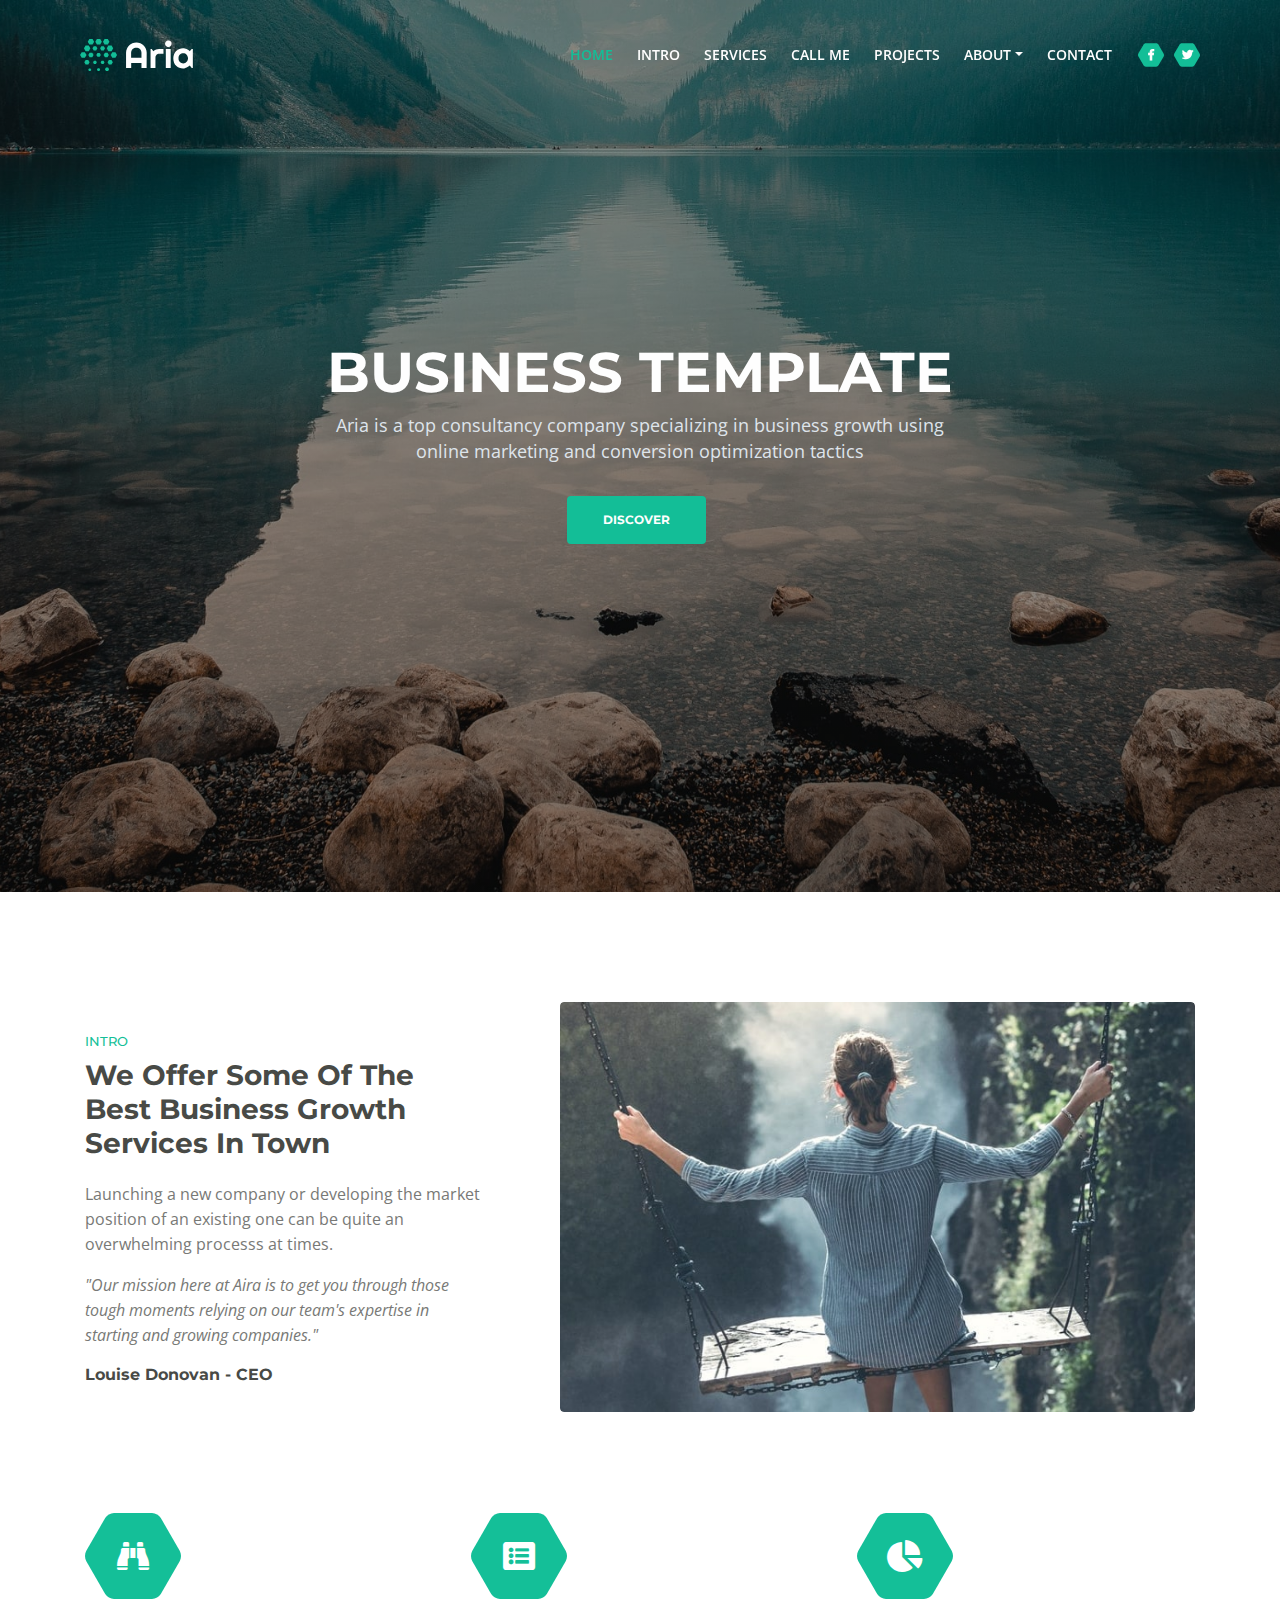
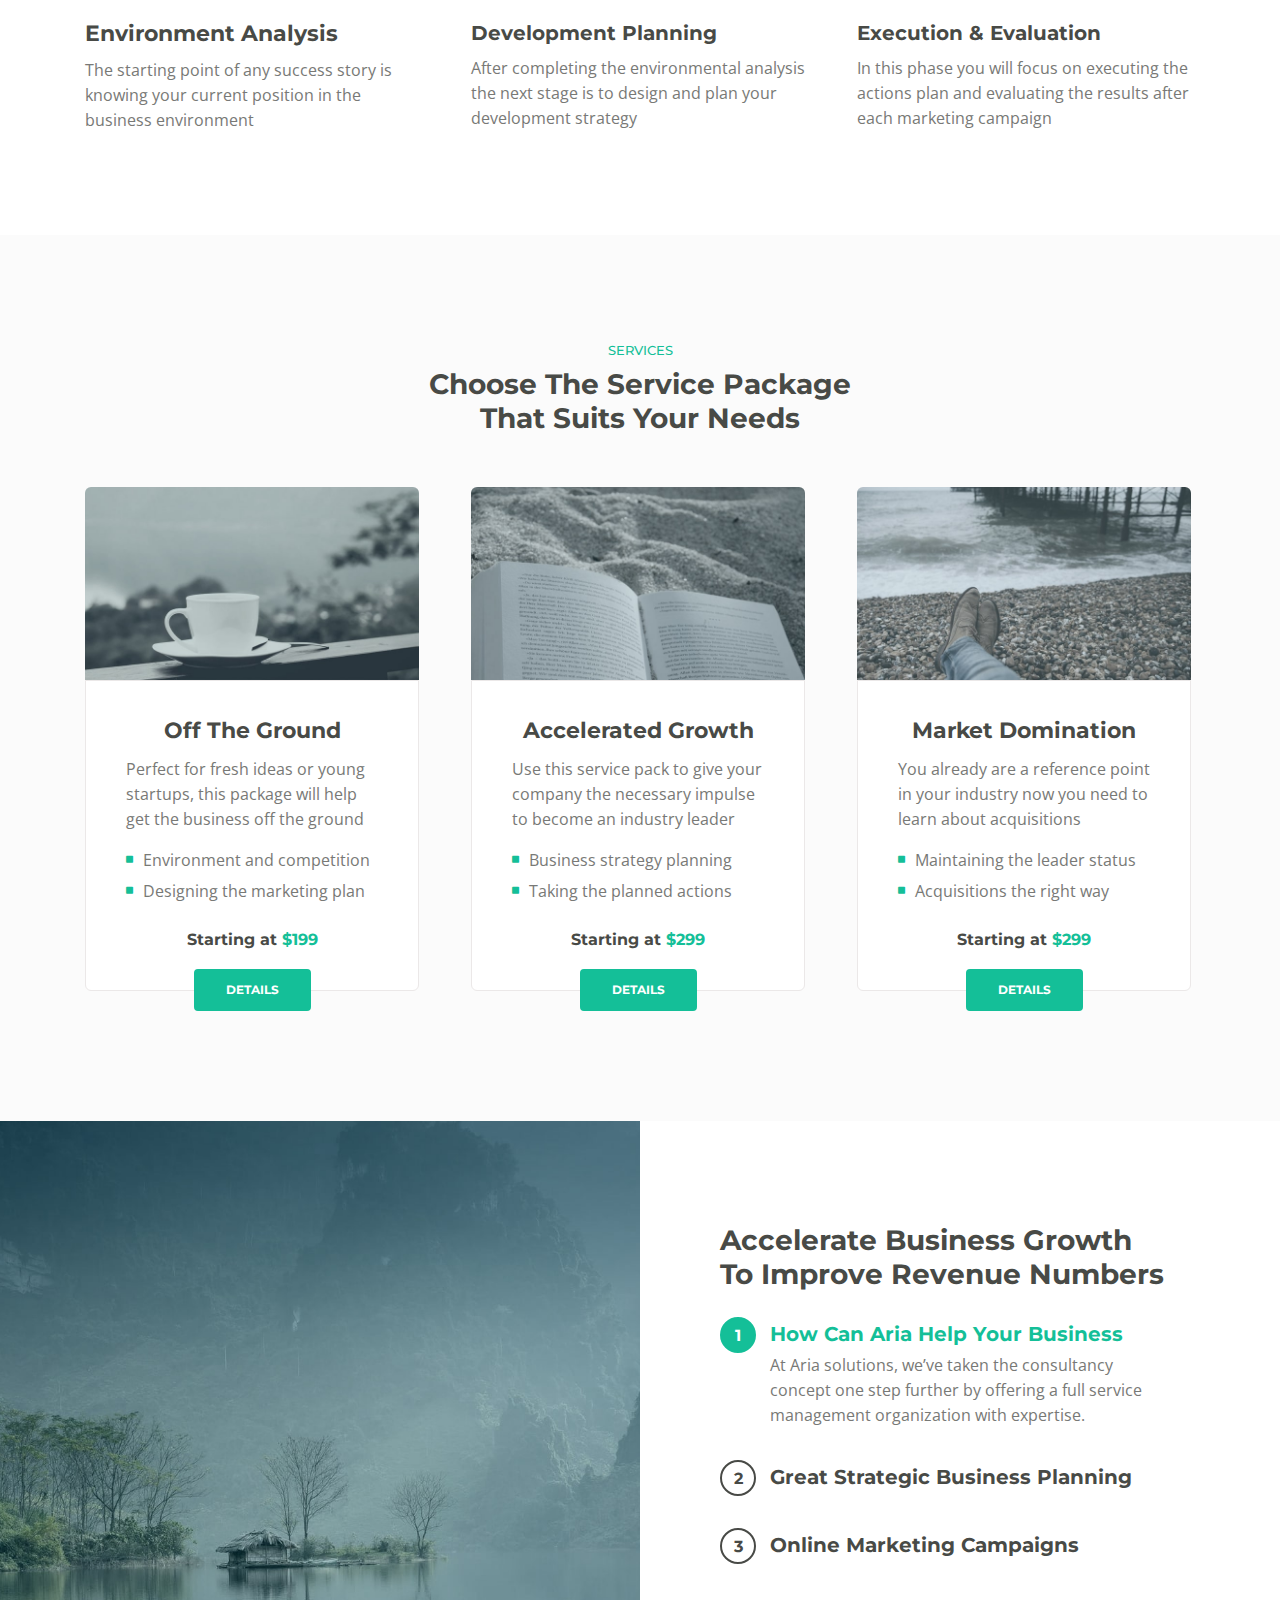
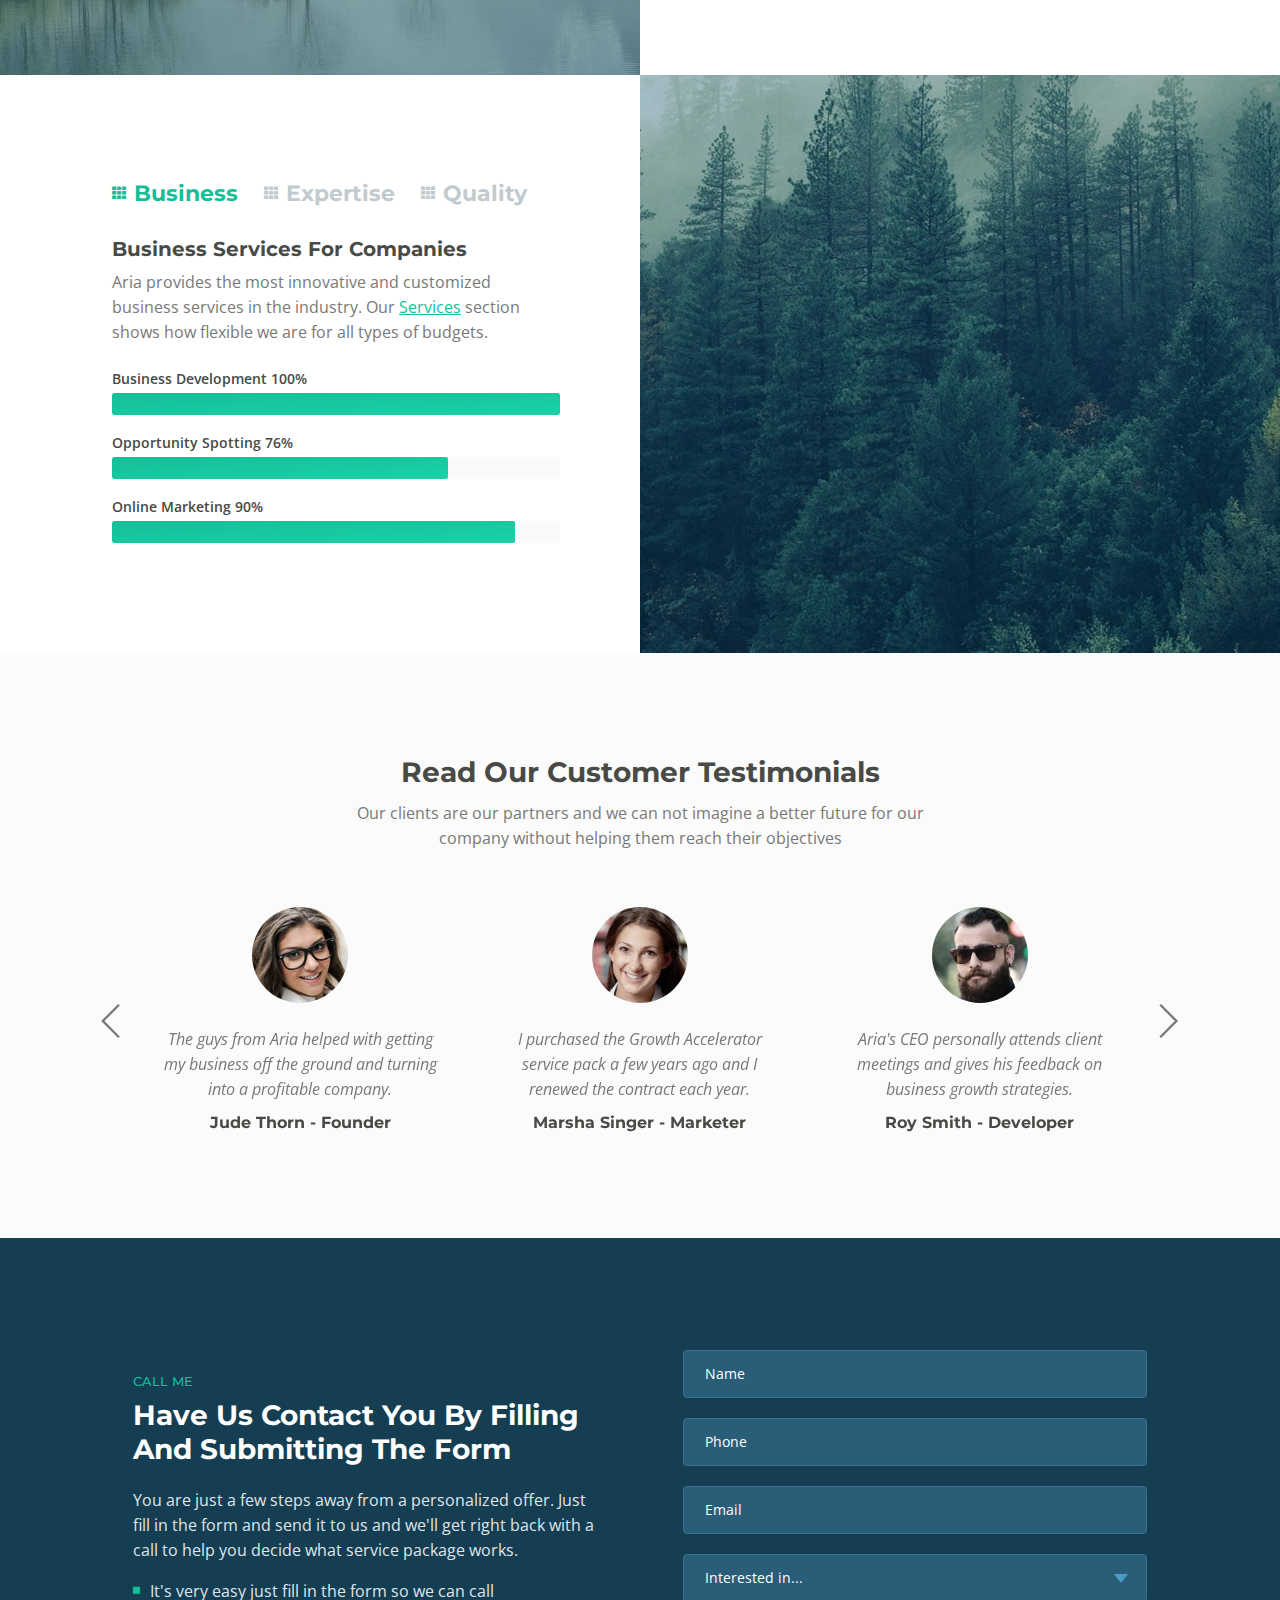
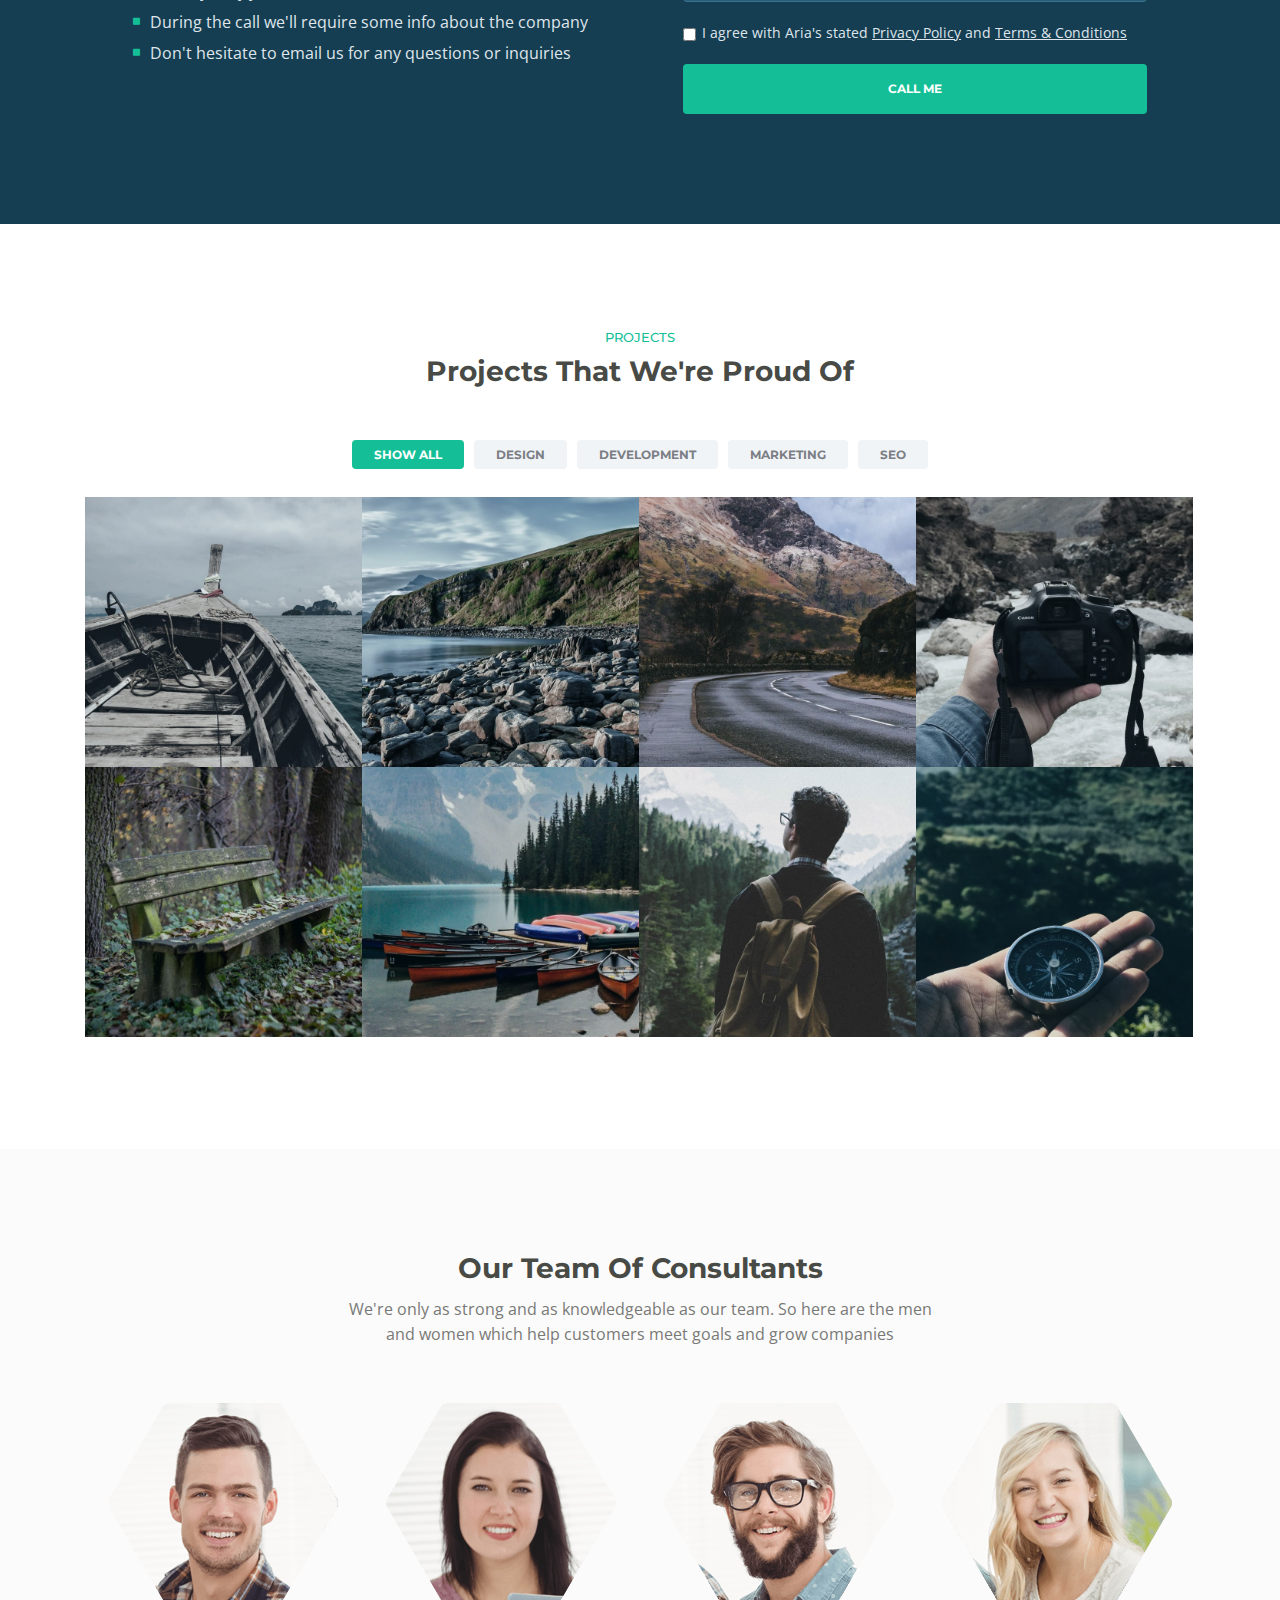
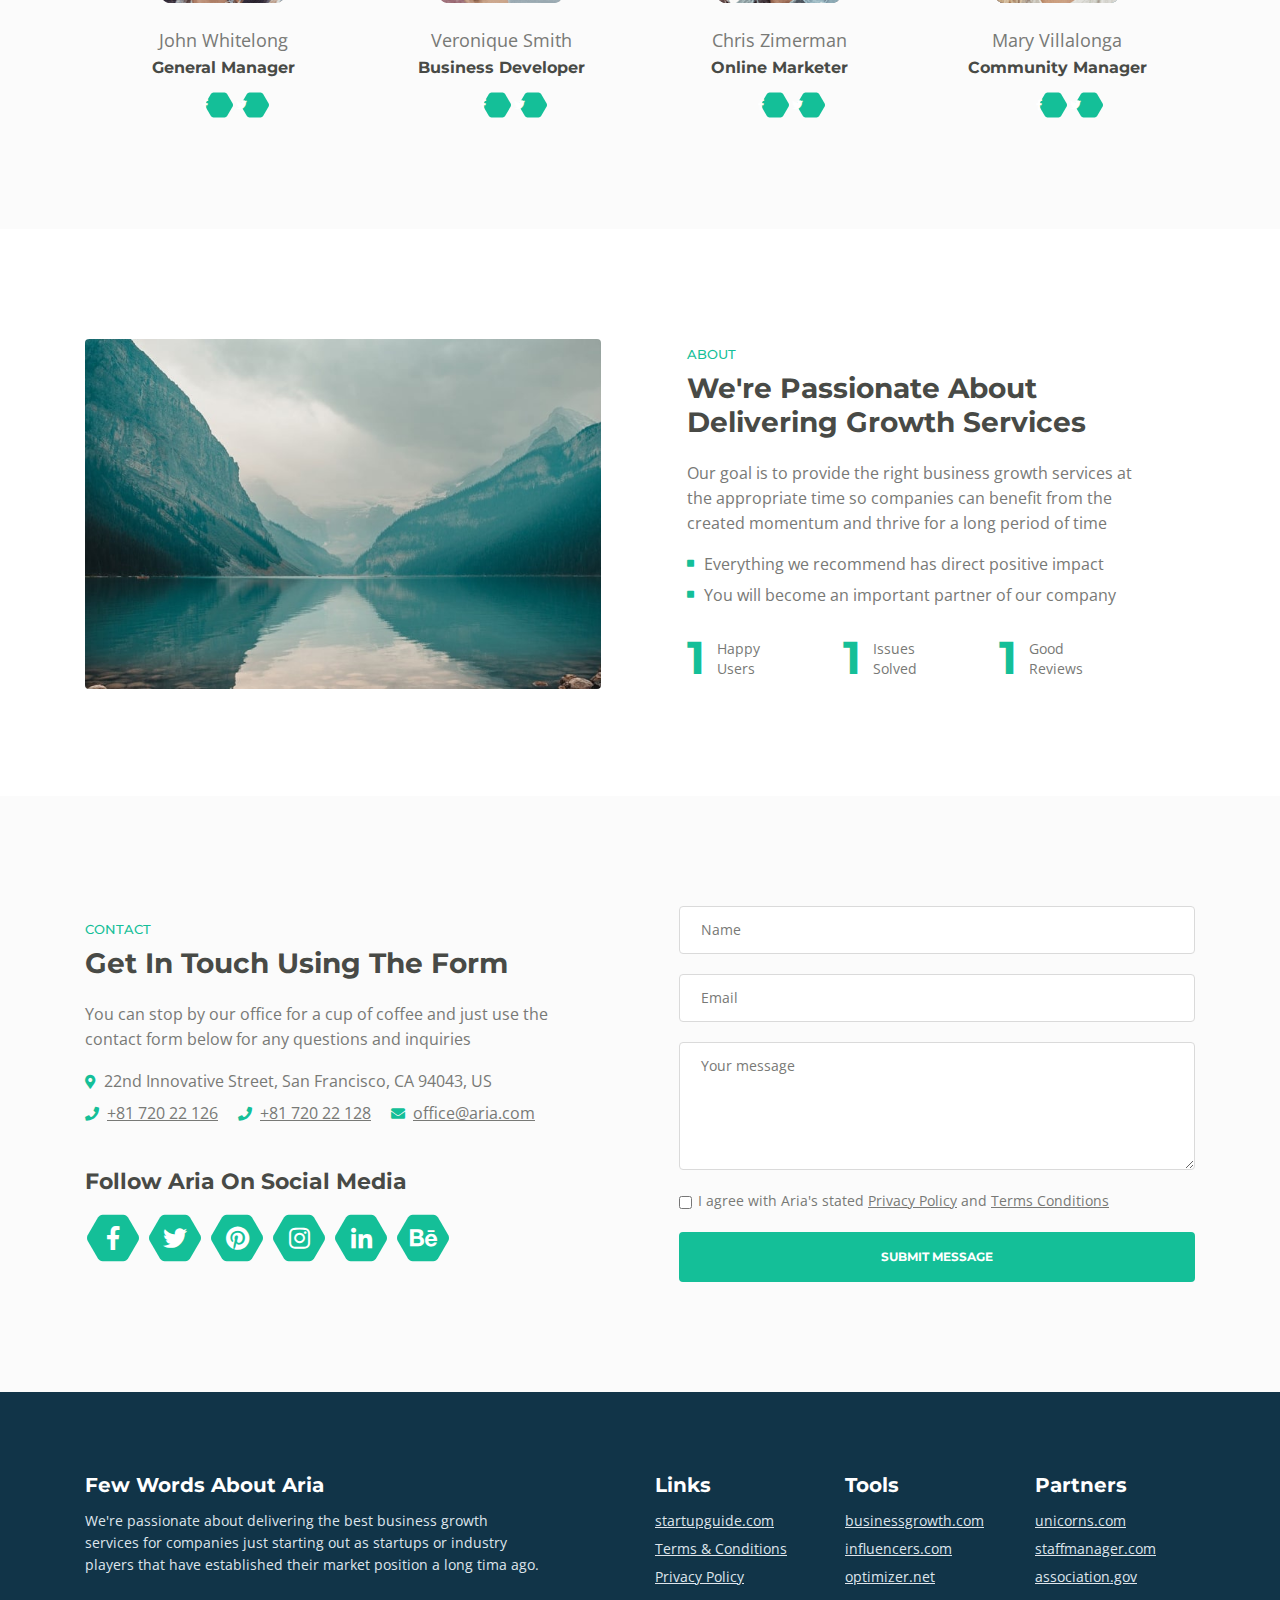
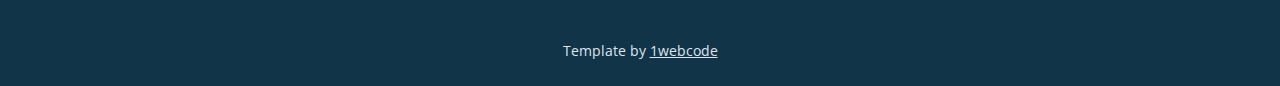
<file: theme/singlepage/aria/index.html>
<!DOCTYPE html>
<html lang="en">
<head>
    <meta charset="utf-8">
    <meta name="viewport" content="width=device-width, initial-scale=1, shrink-to-fit=no">
    
    <!-- SEO Meta Tags -->
    <meta name="description" content="Aria is a business focused free HTML landing page template built with Bootstrap to help you create lead generation websites for companies and their services.">
    <meta name="author" content="Inovatik">

    <!-- OG Meta Tags to improve the way the post looks when you share the page on LinkedIn, Facebook, Google+ -->
	<meta property="og:site_name" content="" /> <!-- website name -->
	<meta property="og:site" content="" /> <!-- website link -->
	<meta property="og:title" content=""/> <!-- title shown in the actual shared post -->
	<meta property="og:description" content="" /> <!-- description shown in the actual shared post -->
	<meta property="og:image" content="" /> <!-- image link, make sure it's jpg -->
	<meta property="og:url" content="" /> <!-- where do you want your post to link to -->
	<meta property="og:type" content="article" />

    <!-- Website Title -->
    <title>Aria - Business HTML Landing Page Template</title>
    
    <!-- Styles -->
    <link href="https://fonts.googleapis.com/css?family=Montserrat:500,700&display=swap&subset=latin-ext" rel="stylesheet">
    <link href="https://fonts.googleapis.com/css?family=Open+Sans:400,400i,600&display=swap&subset=latin-ext" rel="stylesheet">
    <link href="css/bootstrap.css" rel="stylesheet">
    <link href="css/fontawesome-all.css" rel="stylesheet">
    <link href="css/swiper.css" rel="stylesheet">
	<link href="css/magnific-popup.css" rel="stylesheet">
	<link href="css/styles.css" rel="stylesheet">
	
	<!-- Favicon  -->
    <link rel="icon" href="images/favicon.png">
</head>
<body data-spy="scroll" data-target=".fixed-top">
    
    <!-- Preloader -->
	<div class="spinner-wrapper">
        <div class="spinner">
            <div class="bounce1"></div>
            <div class="bounce2"></div>
            <div class="bounce3"></div>
        </div>
    </div>
    <!-- end of preloader -->
    

    <!-- Navbar -->
    <nav class="navbar navbar-expand-md navbar-dark navbar-custom fixed-top">
        <!-- Text Logo - Use this if you don't have a graphic logo -->
        <!-- <a class="navbar-brand logo-text page-scroll" href="index.html">Aria</a> -->

        <!-- Image Logo -->
        <a class="navbar-brand logo-image" href="index.html"><img src="images/logo.svg" alt="alternative"></a>
        
        <!-- Mobile Menu Toggle Button -->
        <button class="navbar-toggler" type="button" data-toggle="collapse" data-target="#navbarsExampleDefault" aria-controls="navbarsExampleDefault" aria-expanded="false" aria-label="Toggle navigation">
            <span class="navbar-toggler-awesome fas fa-bars"></span>
            <span class="navbar-toggler-awesome fas fa-times"></span>
        </button>
        <!-- end of mobile menu toggle button -->

        <div class="collapse navbar-collapse" id="navbarsExampleDefault">
            <ul class="navbar-nav ml-auto">
                <li class="nav-item">
                    <a class="nav-link page-scroll" href="#header">HOME <span class="sr-only">(current)</span></a>
                </li>
                <li class="nav-item">
                    <a class="nav-link page-scroll" href="#intro">INTRO</a>
                </li>
                <li class="nav-item">
                    <a class="nav-link page-scroll" href="#services">SERVICES</a>
                </li>
                <li class="nav-item">
                    <a class="nav-link page-scroll" href="#callMe">CALL ME</a>
                </li>
                <li class="nav-item">
                    <a class="nav-link page-scroll" href="#projects">PROJECTS</a>
                </li>

                <!-- Dropdown Menu -->          
                <li class="nav-item dropdown">
                    <a class="nav-link dropdown-toggle page-scroll" href="#about" id="navbarDropdown" role="button" aria-haspopup="true" aria-expanded="false">ABOUT</a>
                    <div class="dropdown-menu" aria-labelledby="navbarDropdown">
                        <a class="dropdown-item" href="terms-conditions.html"><span class="item-text">TERMS CONDITIONS</span></a>
                        <div class="dropdown-items-divide-hr"></div>
                        <a class="dropdown-item" href="privacy-policy.html"><span class="item-text">PRIVACY POLICY</span></a>
                    </div>
                </li>
                <!-- end of dropdown menu -->

                <li class="nav-item">
                    <a class="nav-link page-scroll" href="#contact">CONTACT</a>
                </li>
            </ul>
            <span class="nav-item social-icons">
                <span class="fa-stack">
                    <a href="#your-link">
                        <span class="hexagon"></span>
                        <i class="fab fa-facebook-f fa-stack-1x"></i>
                    </a>
                </span>
                <span class="fa-stack">
                    <a href="#your-link">
                        <span class="hexagon"></span>
                        <i class="fab fa-twitter fa-stack-1x"></i>
                    </a>
                </span>
            </span>
        </div>
    </nav> <!-- end of navbar -->
    <!-- end of navbar -->


    <!-- Header -->
    <header id="header" class="header">
        <div class="header-content">
            <div class="container">
                <div class="row">
                    <div class="col-lg-12">
                        <div class="text-container">
                            <h1>BUSINESS <span id="js-rotating">TEMPLATE, SERVICES, SOLUTIONS</span></h1>
                            <p class="p-heading p-large">Aria is a top consultancy company specializing in business growth using online marketing and conversion optimization tactics</p>
                            <a class="btn-solid-lg page-scroll" href="#intro">DISCOVER</a>
                        </div>
                    </div> <!-- end of col -->
                </div> <!-- end of row -->
            </div> <!-- end of container -->
        </div> <!-- end of header-content -->
    </header> <!-- end of header -->
    <!-- end of header -->


    <!-- Intro -->
    <div id="intro" class="basic-1">
        <div class="container">
            <div class="row">
                <div class="col-lg-5">
                    <div class="text-container">
                        <div class="section-title">INTRO</div>
                        <h2>We Offer Some Of The Best Business Growth Services In Town</h2>
                        <p>Launching a new company or developing the market position of an existing one can be quite an overwhelming processs at times.</p>
                        <p class="testimonial-text">"Our mission here at Aira is to get you through those tough moments relying on our team's expertise in starting and growing companies."</p>
                        <div class="testimonial-author">Louise Donovan - CEO</div>
                    </div> <!-- end of text-container -->
                </div> <!-- end of col -->
                <div class="col-lg-7">
                    <div class="image-container">
                        <img class="img-fluid" src="images/intro-office.jpg" alt="alternative">
                    </div> <!-- end of image-container -->
                </div> <!-- end of col -->
            </div> <!-- end of row -->
        </div> <!-- end of container -->
    </div> <!-- end of basic-1 -->
    <!-- end of intro -->


    <!-- Description -->
    <div class="cards-1">
        <div class="container">
            <div class="row">
                <div class="col-lg-12">
                    
                    <!-- Card -->
                    <div class="card">
                        <span class="fa-stack">
                            <span class="hexagon"></span>
                            <i class="fas fa-binoculars fa-stack-1x"></i>
                        </span>
                        <div class="card-body">
                            <h3 class="card-title">Environment Analysis</h3>
                            <p>The starting point of any success story is knowing your current position in the business environment</p>
                        </div>
                    </div>
                    <!-- end of card -->

                    <!-- Card -->
                    <div class="card">
                        <span class="fa-stack">
                            <span class="hexagon"></span>
                            <i class="fas fa-list-alt fa-stack-1x"></i>
                        </span>
                        <div class="card-body">
                            <h4 class="card-title">Development Planning</h4>
                            <p>After completing the environmental analysis the next stage is to design and  plan your development strategy</p>
                        </div>
                    </div>
                    <!-- end of card -->

                    <!-- Card -->
                    <div class="card">
                        <span class="fa-stack">
                            <span class="hexagon"></span>
                            <i class="fas fa-chart-pie fa-stack-1x"></i>
                        </span>
                        <div class="card-body">
                            <h4 class="card-title">Execution & Evaluation</h4>
                            <p>In this phase you will focus on executing the actions plan and evaluating the results after each marketing campaign</p>
                        </div>
                    </div>
                    <!-- end of card -->

                </div> <!-- end of col -->
            </div> <!-- end of row -->
        </div> <!-- end of container -->
    </div> <!-- end of cards-1 -->
    <!-- end of description -->


    <!-- Services -->
    <div id="services" class="cards-2">
        <div class="container">
            <div class="row">
                <div class="col-lg-12">
                    <div class="section-title">SERVICES</div>
                    <h2>Choose The Service Package<br> That Suits Your Needs</h2>
                </div> <!-- end of col -->
            </div> <!-- end of row -->
            <div class="row">
                <div class="col-lg-12">
                    
                    <!-- Card -->
                    <div class="card">
                        <div class="card-image">
                            <img class="img-fluid" src="images/services-1.jpg" alt="alternative">
                        </div>
                        <div class="card-body">
                            <h3 class="card-title">Off The Ground</h3>
                            <p>Perfect for fresh ideas or young startups, this package will help get the business off the ground</p>
                            <ul class="list-unstyled li-space-lg">
                                <li class="media">
                                    <i class="fas fa-square"></i>
                                    <div class="media-body">Environment and competition</div>
                                </li>
                                <li class="media">
                                    <i class="fas fa-square"></i>
                                    <div class="media-body">Designing the marketing plan</div>
                                </li>
                            </ul>
                            <p class="price">Starting at <span>$199</span></p>
                        </div>
                        <div class="button-container">
                            <a class="btn-solid-reg page-scroll" href="#callMe">DETAILS</a>
                        </div> <!-- end of button-container -->
                    </div>
                    <!-- end of card -->

                    <!-- Card -->
                    <div class="card">
                        <div class="card-image">
                            <img class="img-fluid" src="images/services-2.jpg" alt="alternative">
                        </div>
                        <div class="card-body">
                            <h3 class="card-title">Accelerated Growth</h3>
                            <p>Use this service pack to give your company the necessary impulse to become an industry leader</p>
                            <ul class="list-unstyled li-space-lg">
                                <li class="media">
                                    <i class="fas fa-square"></i>
                                    <div class="media-body">Business strategy planning</div>
                                </li>
                                <li class="media">
                                    <i class="fas fa-square"></i>
                                    <div class="media-body">Taking the planned actions</div>
                                </li>
                            </ul>
                            <p class="price">Starting at <span>$299</span></p>
                        </div>
                        <div class="button-container">
                            <a class="btn-solid-reg page-scroll" href="#callMe">DETAILS</a>
                        </div> <!-- end of button-container -->
                    </div>
                    <!-- end of card -->

                    <!-- Card -->
                    <div class="card">
                        <div class="card-image">
                            <img class="img-fluid" src="images/services-3.jpg" alt="alternative">
                        </div>
                        <div class="card-body">
                            <h3 class="card-title">Market Domination</h3>
                            <p>You already are a reference point in your industry now you need to learn about acquisitions</p>
                            <ul class="list-unstyled li-space-lg">
                                <li class="media">
                                    <i class="fas fa-square"></i>
                                    <div class="media-body">Maintaining the leader status</div>
                                </li>
                                <li class="media">
                                    <i class="fas fa-square"></i>
                                    <div class="media-body">Acquisitions the right way</div>
                                </li>
                            </ul>
                            <p class="price">Starting at <span>$299</span></p>
                        </div>
                        <div class="button-container">
                            <a class="btn-solid-reg page-scroll" href="#callMe">DETAILS</a>
                        </div> <!-- end of button-container -->
                    </div>
                    <!-- end of card -->

                </div> <!-- end of col -->
            </div> <!-- end of row -->
        </div> <!-- end of container -->
    </div> <!-- end of cards-2 -->
    <!-- end of services -->
    

    <!-- Details 1 -->
	<div id="details" class="accordion">
		<div class="area-1">
		</div><!-- end of area-1 on same line and no space between comments to eliminate margin white space --><div class="area-2">
            
            <!-- Accordion -->
            <div class="accordion-container" id="accordionOne">
                <h2>Accelerate Business Growth To Improve Revenue Numbers</h2>
                <div class="item">
                    <div id="headingOne">
                        <span data-toggle="collapse" data-target="#collapseOne" aria-expanded="true" aria-controls="collapseOne" role="button">
                            <span class="circle-numbering">1</span><span class="accordion-title">How Can Aria Help Your Business</span>
                        </span>
                    </div>
                    <div id="collapseOne" class="collapse show" aria-labelledby="headingOne" data-parent="#accordionOne">
                        <div class="accordion-body">
                            At Aria solutions, we’ve taken the consultancy concept one step further by offering a full service management organization with expertise.
                        </div>
                    </div>
                </div> <!-- end of item -->
            
                <div class="item">
                    <div id="headingTwo">
                        <span class="collapsed" data-toggle="collapse" data-target="#collapseTwo" aria-expanded="false" aria-controls="collapseTwo" role="button">
                            <span class="circle-numbering">2</span><span class="accordion-title">Great Strategic Business Planning</span>
                        </span>
                    </div>
                    <div id="collapseTwo" class="collapse" aria-labelledby="headingTwo" data-parent="#accordionOne">
                        <div class="accordion-body">
                            Aria partners with businesses to business growth and development ideas including environment analysis, plan execution and evaluation.
                        </div>
                    </div>
                </div> <!-- end of item -->
            
                <div class="item">
                    <div id="headingThree">
                        <span class="collapsed" data-toggle="collapse" data-target="#collapseThree" aria-expanded="false" aria-controls="collapseThree" role="button">
                            <span class="circle-numbering">3</span><span class="accordion-title">Online Marketing Campaigns</span>
                        </span>
                    </div>
                    <div id="collapseThree" class="collapse" aria-labelledby="headingThree" data-parent="#accordionOne">
                        <div class="accordion-body">
                            An awesome online marketing plan won't save your bad product but paired with a good product, the sky is the limit for what can be achieved.
                        </div>
                    </div>
                </div> <!-- end of item -->
            </div> <!-- end of accordion-container -->
            <!-- end of accordion -->

		</div> <!-- end of area-2 -->
    </div> <!-- end of accordion -->
    <!-- end of details 1 -->


    <!-- Details 2 -->
	<div class="tabs">
        <div class="area-1">
            <div class="tabs-container">
                
                <!-- Tabs Links -->
                <ul class="nav nav-tabs" id="ariaTabs" role="tablist">
                    <li class="nav-item">
                        <a class="nav-link active" id="nav-tab-1" data-toggle="tab" href="#tab-1" role="tab" aria-controls="tab-1" aria-selected="true"><i class="fas fa-th"></i> Business</a>
                    </li>
                    <li class="nav-item">
                        <a class="nav-link" id="nav-tab-2" data-toggle="tab" href="#tab-2" role="tab" aria-controls="tab-2" aria-selected="false"><i class="fas fa-th"></i> Expertise</a>
                    </li>
                    <li class="nav-item">
                        <a class="nav-link" id="nav-tab-3" data-toggle="tab" href="#tab-3" role="tab" aria-controls="tab-3" aria-selected="false"><i class="fas fa-th"></i> Quality</a>
                    </li>
                </ul>
                <!-- end of tabs links -->
                
                <!-- Tabs Content -->
                <div class="tab-content" id="ariaTabsContent">

                    <!-- Tab -->
                    <div class="tab-pane fade show active" id="tab-1" role="tabpanel" aria-labelledby="tab-1">
                        <h4>Business Services For Companies</h4>
                        <p>Aria provides the most innovative and customized business services in the industry. Our <a class="green page-scroll" href="#services">Services</a> section shows how flexible we are for all types of budgets.</p>
                        
                        <!-- Progress Bars -->
                        <div class="progress-container">
                            <div class="title">Business Development 100%</div>
                            <div class="progress">
                                <div class="progress-bar first" role="progressbar" aria-valuenow="0" aria-valuemin="0" aria-valuemax="100"></div>
                            </div>
                            <div class="title">Opportunity Spotting 76%</div>
                            <div class="progress">
                                <div class="progress-bar second" role="progressbar" aria-valuenow="75" aria-valuemin="0" aria-valuemax="100"></div>
                            </div>
                            <div class="title">Online Marketing 90%</div>
                            <div class="progress">
                                <div class="progress-bar third" role="progressbar" aria-valuenow="90" aria-valuemin="0" aria-valuemax="100"></div>
                            </div>
                        </div> <!-- end of progress-container -->
                        <!-- end of progress bars -->
                        
                    </div> <!-- end of tab-pane --> 
                    <!-- end of tab -->

                    <!-- Tab -->
                    <div class="tab-pane fade" id="tab-2" role="tabpanel" aria-labelledby="tab-2">
                        <ul class="list-unstyled li-space-lg first">
                            <li class="media">
                                <div class="media-bullet">1</div>
                                <div class="media-body"><strong>High quality</strong> is on top of our list when it comes to the way we deliver the services</div>
                            </li>
                            <li class="media">
                                <div class="media-bullet">2</div>
                                <div class="media-body"><strong>Maximum impact</strong> is what we look for in our actions</div>
                            </li>
                            <li class="media">
                                <div class="media-bullet">3</div>
                                <div class="media-body"><strong>Quality standards</strong> are important but meant to be exceeded</div>
                            </li>
                        </ul>
                        <ul class="list-unstyled li-space-lg last">
                            <li class="media">
                                <div class="media-bullet">4</div>
                                <div class="media-body"><strong>We're always looking</strong> for industry leaders to help them win their market position</div>
                            </li>
                            <li class="media">
                                <div class="media-bullet">5</div>
                                <div class="media-body"><strong>Evaluation</strong> is a key aspect of this business and important</div>
                            </li>
                            <li class="media">
                                <div class="media-bullet">6</div>
                                <div class="media-body"><strong>Ethic</strong> procedures ar alwasy at the base of everything we do</div>
                            </li>
                        </ul>
                    </div> <!-- end of tab-pane -->
                    <!-- end of tab -->

                    <!-- Tab -->
                    <div class="tab-pane fade" id="tab-3" role="tabpanel" aria-labelledby="tab-3">
                        <p><strong>We strive to achieve</strong> 100% customer satisfaction for both types of customers: hiring companies and job seekers. Types of customers: <a class="green" href="#your-link">with huge potential</a></p>
                        <p><strong>Our goal is to help</strong> your company achieve its full potential and establish long term stability for <a class="green" href="#your-link">the stakeholders</a></p>
                        <ul class="list-unstyled li-space-lg">
                            <li class="media">
                                <i class="fas fa-square"></i>
                                <div class="media-body">It's easy to get a quotation, just call our office anytime</div>
                            </li>
                            <li class="media">
                                <i class="fas fa-square"></i>
                                <div class="media-body">We'll get back to you with an initial estimate soon</div>
                            </li>
                            <li class="media">
                                <i class="fas fa-square"></i>
                                <div class="media-body">Get ready to see results even after only 30 days</div>
                            </li>
                            <li class="media">
                                <i class="fas fa-square"></i>
                                <div class="media-body">Ask for a quote and start improving your business</div>
                            </li>
                            <li class="media">
                                <i class="fas fa-square"></i>
                                <div class="media-body">Just fill out the form and we'll call you right away</div>
                            </li>
                        </ul>
                    </div> <!-- end of tab-pane -->
                    <!-- end of tab -->

                </div> <!-- end of tab-content -->
                <!-- end of tabs content -->

            </div> <!-- end of tabs-container -->
        </div><!-- end of area-1 on same line and no space between comments to eliminate margin white space --><div class="area-2"></div> <!-- end of area-2 -->
    </div> <!-- end of tabs -->
    <!-- end of details 2 -->


    <!-- Testimonials -->
    <div class="slider">
        <div class="container">
            <div class="row">
                <div class="col-lg-12">
                    <h2>Read Our Customer Testimonials</h2>
                    <p class="p-heading">Our clients are our partners and we can not imagine a better future for our company without helping them reach their objectives</p>
                </div> <!-- end of col -->
            </div> <!-- end of row -->
            <div class="row">
                <div class="col-lg-12">

                    <!-- Card Slider -->
                    <div class="slider-container">
                        <div class="swiper-container card-slider">
                            <div class="swiper-wrapper">
                                
                                <!-- Slide -->
                                <div class="swiper-slide">
                                    <div class="card">
                                        <img class="card-image" src="images/testimonial-1.jpg" alt="alternative">
                                        <div class="card-body">
                                            <div class="testimonial-text">The guys from Aria helped with getting my business off the ground and turning into a profitable company.</div>
                                            <div class="testimonial-author">Jude Thorn - Founder</div>
                                        </div>
                                    </div>
                                </div> <!-- end of swiper-slide -->
                                <!-- end of slide -->
        
                                <!-- Slide -->
                                <div class="swiper-slide">
                                    <div class="card">
                                        <img class="card-image" src="images/testimonial-2.jpg" alt="alternative">
                                        <div class="card-body">
                                            <div class="testimonial-text">I purchased the Growth Accelerator service pack a few years ago and I renewed the contract each year. </div>
                                            <div class="testimonial-author">Marsha Singer - Marketer</div>
                                        </div>
                                    </div>        
                                </div> <!-- end of swiper-slide -->
                                <!-- end of slide -->
        
                                <!-- Slide -->
                                <div class="swiper-slide">
                                    <div class="card">
                                        <img class="card-image" src="images/testimonial-3.jpg" alt="alternative">
                                        <div class="card-body">
                                            <div class="testimonial-text">Aria's CEO personally attends client meetings and gives his feedback on business growth strategies.</div>
                                            <div class="testimonial-author">Roy Smith - Developer</div>
                                        </div>
                                    </div>        
                                </div> <!-- end of swiper-slide -->
                                <!-- end of slide -->
        
                                <!-- Slide -->
                                <div class="swiper-slide">
                                    <div class="card">
                                        <img class="card-image" src="images/testimonial-4.jpg" alt="alternative">
                                        <div class="card-body">
                                            <div class="testimonial-text">At the beginning I thought the prices are a little high for what they offer but they over deliver each and every time.</div>
                                            <div class="testimonial-author">Ronald Spice - Owner</div>
                                        </div>
                                    </div>
                                </div> <!-- end of swiper-slide -->
                                <!-- end of slide -->
        
                                <!-- Slide -->
                                <div class="swiper-slide">
                                    <div class="card">
                                        <img class="card-image" src="images/testimonial-5.jpg" alt="alternative">
                                        <div class="card-body">
                                            <div class="testimonial-text">I recommend Aria to every business owner or growth leader that wants to take his company to the next level.</div>
                                            <div class="testimonial-author">Lindsay Rune - Manager</div>
                                        </div>
                                    </div>        
                                </div> <!-- end of swiper-slide -->
                                <!-- end of slide -->
        
                                <!-- Slide -->
                                <div class="swiper-slide">
                                    <div class="card">
                                        <img class="card-image" src="images/testimonial-6.jpg" alt="alternative">
                                        <div class="card-body">
                                            <div class="testimonial-text">My goals for using Aria's services seemed high when I first set them but they've met them with no problems.</div>
                                            <div class="testimonial-author">Ann Black - Consultant</div>
                                        </div>
                                    </div>        
                                </div> <!-- end of swiper-slide -->
                                <!-- end of slide -->
                            
                            </div> <!-- end of swiper-wrapper -->
        
                            <!-- Add Arrows -->
                            <div class="swiper-button-next"></div>
                            <div class="swiper-button-prev"></div>
                            <!-- end of add arrows -->
        
                        </div> <!-- end of swiper-container -->
                    </div> <!-- end of sliedr-container -->
                    <!-- end of card slider -->

                </div> <!-- end of col -->
            </div> <!-- end of row -->
        </div> <!-- end of container -->
    </div> <!-- end of slider -->
    <!-- end of testimonials -->


    <!-- Call Me -->
    <div id="callMe" class="form-1">
        <div class="container">
            <div class="row">
                <div class="col-lg-6">
                    <div class="text-container">
                        <div class="section-title">CALL ME</div>
                        <h2 class="white">Have Us Contact You By Filling And Submitting The Form</h2>
                        <p class="white">You are just a few steps away from a personalized offer. Just fill in the form and send it to us and we'll get right back with a call to help you decide what service package works.</p>
                        <ul class="list-unstyled li-space-lg white">
                            <li class="media">
                                <i class="fas fa-square"></i>
                                <div class="media-body">It's very easy just fill in the form so we can call</div>
                            </li>
                            <li class="media">
                                <i class="fas fa-square"></i>
                                <div class="media-body">During the call we'll require some info about the company</div>
                            </li>
                            <li class="media">
                                <i class="fas fa-square"></i>
                                <div class="media-body">Don't hesitate to email us for any questions or inquiries</div>
                            </li>
                        </ul>
                    </div>
                </div> <!-- end of col -->
                <div class="col-lg-6">
                   
                    <!-- Call Me Form -->
                    <form id="callMeForm" data-toggle="validator" data-focus="false">
                        <div class="form-group">
                            <input type="text" class="form-control-input" id="lname" name="lname" required>
                            <label class="label-control" for="lname">Name</label>
                            <div class="help-block with-errors"></div>
                        </div>
                        <div class="form-group">
                            <input type="text" class="form-control-input" id="lphone" name="lphone" required>
                            <label class="label-control" for="lphone">Phone</label>
                            <div class="help-block with-errors"></div>
                        </div>
                        <div class="form-group">
                            <input type="email" class="form-control-input" id="lemail" name="lemail" required>
                            <label class="label-control" for="lemail">Email</label>
                            <div class="help-block with-errors"></div>
                        </div>
                        <div class="form-group">
                            <select class="form-control-select" id="lselect" required>
                                <option class="select-option" value="" disabled selected>Interested in...</option>
                                <option class="select-option" value="Off The Ground">Off The Ground</option>
                                <option class="select-option" value="Accelerated Growth">Accelerated Growth</option>
                                <option class="select-option" value="Market Domination">Market Domination</option>
                            </select>
                            <div class="help-block with-errors"></div>
                        </div>
                        <div class="form-group checkbox white">
                            <input type="checkbox" id="rterms" value="Agreed-to-Terms" name="lterms" required>I agree with Aria's stated <a class="white" href="privacy-policy.html">Privacy Policy</a> and <a class="white" href="terms-conditions.html">Terms & Conditions</a>
                            <div class="help-block with-errors"></div>
                        </div>
                        <div class="form-group">
                            <button type="submit" class="form-control-submit-button">CALL ME</button>
                        </div>
                        <div class="form-message">
                            <div id="lmsgSubmit" class="h3 text-center hidden"></div>
                        </div>
                    </form>
                    <!-- end of call me form -->
                    
                </div> <!-- end of col -->
            </div> <!-- end of row -->
        </div> <!-- end of container -->
    </div> <!-- end of form-1 -->
    <!-- end of call me -->


    <!-- Projects -->
	<div id="projects" class="filter">
		<div class="container">
            <div class="row">
                <div class="col-lg-12">
                    <div class="section-title">PROJECTS</div>
                    <h2>Projects That We're Proud Of</h2>
                </div> <!-- end of col -->
            </div> <!-- end of row -->
            <div class="row">
                <div class="col-lg-12">
                    <!-- Filter -->
                    <div class="button-group filters-button-group">
                        <a class="button is-checked" data-filter="*"><span>SHOW ALL</span></a>
                        <a class="button" data-filter=".design"><span>DESIGN</span></a>
                        <a class="button" data-filter=".development"><span>DEVELOPMENT</span></a>
                        <a class="button" data-filter=".marketing"><span>MARKETING</span></a>
                        <a class="button" data-filter=".seo"><span>SEO</span></a>
                    </div> <!-- end of button group -->
                    <div class="grid">
                        <div class="element-item development">
                            <a class="popup-with-move-anim" href="#project-1"><div class="element-item-overlay"><span>Online Banking</span></div><img src="images/project-1.jpg" alt="alternative"></a>
                        </div>
                        <div class="element-item development">
                            <a class="popup-with-move-anim" href="#project-2"><div class="element-item-overlay"><span>Classic Industry</span></div><img src="images/project-2.jpg" alt="alternative"></a>
                        </div>
                        <div class="element-item design development marketing">
                            <a class="popup-with-move-anim" href="#project-3"><div class="element-item-overlay"><span>BoomBap Audio</span></div><img src="images/project-3.jpg" alt="alternative"></a>
                        </div>
                        <div class="element-item design development marketing">
                            <a class="popup-with-move-anim" href="#project-4"><div class="element-item-overlay"><span>Van Moose</span></div><img src="images/project-4.jpg" alt="alternative"></a>
                        </div>
                        <div class="element-item design development marketing seo">
                            <a class="popup-with-move-anim" href="#project-5"><div class="element-item-overlay"><span>Joy Moments</span></div><img src="images/project-5.jpg" alt="alternative"></a>
                        </div>
                        <div class="element-item design marketing seo">
                            <a class="popup-with-move-anim" href="#project-6"><div class="element-item-overlay"><span>Spark Events</span></div><img src="images/project-6.jpg" alt="alternative"></a>
                        </div>
                        <div class="element-item design marketing">
                            <a class="popup-with-move-anim" href="#project-7"><div class="element-item-overlay"><span>Casual Wear</span></div><img src="images/project-7.jpg" alt="alternative"></a>
                        </div>
                        <div class="element-item design marketing">
                            <a class="popup-with-move-anim" href="#project-8"><div class="element-item-overlay"><span>Zazoo Apps</span></div><img src="images/project-8.jpg" alt="alternative"></a>
                        </div>
                    </div> <!-- end of grid -->
                    <!-- end of filter -->
                    
                </div> <!-- end of col -->
            </div> <!-- end of row -->
		</div> <!-- end of container -->
    </div> <!-- end of filter -->
    <!-- end of projects -->


    <!-- Project Lightboxes -->
    <!-- Lightbox -->
    <div id="project-1" class="lightbox-basic zoom-anim-dialog mfp-hide">
        <div class="row">
            <button title="Close (Esc)" type="button" class="mfp-close x-button">×</button>
            <div class="col-lg-8">
                <img class="img-fluid" src="images/project-1.jpg" alt="alternative">
            </div> <!-- end of col -->
            <div class="col-lg-4">
                <h3>Online Banking</h3>
                <hr class="line-heading">
                <h6>Strategy Development</h6>
                <p>Need a solid foundation for your business growth plans? Aria will help you manage sales and meet your current needs</p>
                <p>By offering the best professional services and quality products in the market. Don't hesitate and get in touch with us.</p>
                <div class="testimonial-container">
                    <p class="testimonial-text">Need a solid foundation for your business growth plans? Aria will help you manage sales and meet your current requirements.</p>
                    <p class="testimonial-author">General Manager</p>
                </div>
                <a class="btn-solid-reg" href="#your-link">DETAILS</a> <a class="btn-outline-reg mfp-close as-button" href="#projects">BACK</a> 
            </div> <!-- end of col -->
        </div> <!-- end of row -->
    </div> <!-- end of lightbox-basic -->
    <!-- end of lightbox -->

    <!-- Lightbox -->
    <div id="project-2" class="lightbox-basic zoom-anim-dialog mfp-hide">
        <div class="row">
            <button title="Close (Esc)" type="button" class="mfp-close x-button">×</button>
            <div class="col-lg-8">
                <img class="img-fluid" src="images/project-2.jpg" alt="alternative">
            </div> <!-- end of col -->
            <div class="col-lg-4">
                <h3>Classic Industry</h3>
                <hr class="line-heading">
                <h6>Strategy Development</h6>
                <p>Need a solid foundation for your business growth plans? Aria will help you manage sales and meet your current needs</p>
                <p>By offering the best professional services and quality products in the market. Don't hesitate and get in touch with us.</p>
                <div class="testimonial-container">
                    <p class="testimonial-text">Need a solid foundation for your business growth plans? Aria will help you manage sales and meet your current requirements.</p>
                    <p class="testimonial-author">General Manager</p>
                </div>
                <a class="btn-solid-reg" href="#your-link">DETAILS</a> <a class="btn-outline-reg mfp-close as-button" href="#projects">BACK</a> 
            </div> <!-- end of col -->
        </div> <!-- end of row -->
    </div> <!-- end of lightbox-basic -->
    <!-- end of lightbox -->

    <!-- Lightbox -->
    <div id="project-3" class="lightbox-basic zoom-anim-dialog mfp-hide">
        <div class="row">
            <button title="Close (Esc)" type="button" class="mfp-close x-button">×</button>
            <div class="col-lg-8">
                <img class="img-fluid" src="images/project-3.jpg" alt="alternative">
            </div> <!-- end of col -->
            <div class="col-lg-4">
                <h3>BoomBap Audio</h3>
                <hr class="line-heading">
                <h6>Strategy Development</h6>
                <p>Need a solid foundation for your business growth plans? Aria will help you manage sales and meet your current needs</p>
                <p>By offering the best professional services and quality products in the market. Don't hesitate and get in touch with us.</p>
                <div class="testimonial-container">
                    <p class="testimonial-text">Need a solid foundation for your business growth plans? Aria will help you manage sales and meet your current requirements.</p>
                    <p class="testimonial-author">General Manager</p>
                </div>
                <a class="btn-solid-reg" href="#your-link">DETAILS</a> <a class="btn-outline-reg mfp-close as-button" href="#projects">BACK</a> 
            </div> <!-- end of col -->
        </div> <!-- end of row -->
    </div> <!-- end of lightbox-basic -->
    <!-- end of lightbox -->

    <!-- Lightbox -->
    <div id="project-4" class="lightbox-basic zoom-anim-dialog mfp-hide">
        <div class="row">
            <button title="Close (Esc)" type="button" class="mfp-close x-button">×</button>
            <div class="col-lg-8">
                <img class="img-fluid" src="images/project-4.jpg" alt="alternative">
            </div> <!-- end of col -->
            <div class="col-lg-4">
                <h3>Van Moose</h3>
                <hr class="line-heading">
                <h6>Strategy Development</h6>
                <p>Need a solid foundation for your business growth plans? Aria will help you manage sales and meet your current needs</p>
                <p>By offering the best professional services and quality products in the market. Don't hesitate and get in touch with us.</p>
                <div class="testimonial-container">
                    <p class="testimonial-text">Need a solid foundation for your business growth plans? Aria will help you manage sales and meet your current requirements.</p>
                    <p class="testimonial-author">General Manager</p>
                </div>
                <a class="btn-solid-reg" href="#your-link">DETAILS</a> <a class="btn-outline-reg mfp-close as-button" href="#projects">BACK</a> 
            </div> <!-- end of col -->
        </div> <!-- end of row -->
    </div> <!-- end of lightbox-basic -->
    <!-- end of lightbox -->

    <!-- Lightbox -->
    <div id="project-5" class="lightbox-basic zoom-anim-dialog mfp-hide">
        <div class="row">
            <button title="Close (Esc)" type="button" class="mfp-close x-button">×</button>
            <div class="col-lg-8">
                <img class="img-fluid" src="images/project-5.jpg" alt="alternative">
            </div> <!-- end of col -->
            <div class="col-lg-4">
                <h3>Joy Moments</h3>
                <hr class="line-heading">
                <h6>Strategy Development</h6>
                <p>Need a solid foundation for your business growth plans? Aria will help you manage sales and meet your current needs</p>
                <p>By offering the best professional services and quality products in the market. Don't hesitate and get in touch with us.</p>
                <div class="testimonial-container">
                    <p class="testimonial-text">Need a solid foundation for your business growth plans? Aria will help you manage sales and meet your current requirements.</p>
                    <p class="testimonial-author">General Manager</p>
                </div>
                <a class="btn-solid-reg" href="#your-link">DETAILS</a> <a class="btn-outline-reg mfp-close as-button" href="#projects">BACK</a> 
            </div> <!-- end of col -->
        </div> <!-- end of row -->
    </div> <!-- end of lightbox-basic -->
    <!-- end of lightbox -->

    <!-- Lightbox -->
    <div id="project-6" class="lightbox-basic zoom-anim-dialog mfp-hide">
        <div class="row">
            <button title="Close (Esc)" type="button" class="mfp-close x-button">×</button>
            <div class="col-lg-8">
                <img class="img-fluid" src="images/project-6.jpg" alt="alternative">
            </div> <!-- end of col -->
            <div class="col-lg-4">
                <h3>Spark Events</h3>
                <hr class="line-heading">
                <h6>Strategy Development</h6>
                <p>Need a solid foundation for your business growth plans? Aria will help you manage sales and meet your current needs</p>
                <p>By offering the best professional services and quality products in the market. Don't hesitate and get in touch with us.</p>
                <div class="testimonial-container">
                    <p class="testimonial-text">Need a solid foundation for your business growth plans? Aria will help you manage sales and meet your current requirements.</p>
                    <p class="testimonial-author">General Manager</p>
                </div>
                <a class="btn-solid-reg" href="#your-link">DETAILS</a> <a class="btn-outline-reg mfp-close as-button" href="#projects">BACK</a> 
            </div> <!-- end of col -->
        </div> <!-- end of row -->
    </div> <!-- end of lightbox-basic -->
    <!-- end of lightbox -->

    <!-- Lightbox -->
    <div id="project-7" class="lightbox-basic zoom-anim-dialog mfp-hide">
        <div class="row">
            <button title="Close (Esc)" type="button" class="mfp-close x-button">×</button>
            <div class="col-lg-8">
                <img class="img-fluid" src="images/project-7.jpg" alt="alternative">
            </div> <!-- end of col -->
            <div class="col-lg-4">
                <h3>Casual Wear</h3>
                <hr class="line-heading">
                <h6>Strategy Development</h6>
                <p>Need a solid foundation for your business growth plans? Aria will help you manage sales and meet your current needs</p>
                <p>By offering the best professional services and quality products in the market. Don't hesitate and get in touch with us.</p>
                <div class="testimonial-container">
                    <p class="testimonial-text">Need a solid foundation for your business growth plans? Aria will help you manage sales and meet your current requirements.</p>
                    <p class="testimonial-author">General Manager</p>
                </div>
                <a class="btn-solid-reg" href="#your-link">DETAILS</a> <a class="btn-outline-reg mfp-close as-button" href="#projects">BACK</a> 
            </div> <!-- end of col -->
        </div> <!-- end of row -->
    </div> <!-- end of lightbox-basic -->
    <!-- end of lightbox -->

    <!-- Lightbox -->
    <div id="project-8" class="lightbox-basic zoom-anim-dialog mfp-hide">
        <div class="row">
            <button title="Close (Esc)" type="button" class="mfp-close x-button">×</button>
            <div class="col-lg-8">
                <img class="img-fluid" src="images/project-8.jpg" alt="alternative">
            </div> <!-- end of col -->
            <div class="col-lg-4">
                <h3>Zazoo Apps</h3>
                <hr class="line-heading">
                <h6>Strategy Development</h6>
                <p>Need a solid foundation for your business growth plans? Aria will help you manage sales and meet your current needs</p>
                <p>By offering the best professional services and quality products in the market. Don't hesitate and get in touch with us.</p>
                <div class="testimonial-container">
                    <p class="testimonial-text">Need a solid foundation for your business growth plans? Aria will help you manage sales and meet your current requirements.</p>
                    <p class="testimonial-author">General Manager</p>
                </div>
                <a class="btn-solid-reg" href="#your-link">DETAILS</a> <a class="btn-outline-reg mfp-close as-button" href="#projects">BACK</a> 
            </div> <!-- end of col -->
        </div> <!-- end of row -->
    </div> <!-- end of lightbox-basic -->
    <!-- end of lightbox -->
    <!-- end of project lightboxes -->


    <!-- Team -->
    <div class="basic-2">
        <div class="container">
            <div class="row">
                <div class="col-lg-12">
                    <h2>Our Team Of Consultants</h2>
                    <p class="p-heading">We're only as strong and as knowledgeable as our team. So here are the men and women which help customers meet goals and grow companies</p>
                </div> <!-- end of col -->
            </div> <!-- end of row -->
            <div class="row">
                <div class="col-lg-12">

                    <!-- Team Member -->
                    <div class="team-member">
                        <div class="image-wrapper">
                            <img class="img-fluid" src="images/team-1.png" alt="alternative">
                        </div> <!-- end of image-wrapper -->
                        <p class="p-large">John Whitelong</p>
                        <p class="job-title">General Manager</p>
                        <span class="social-icons">
                            <span class="fa-stack">
                                <a href="#your-link">
                                    <span class="hexagon"></span>
                                    <i class="fab fa-facebook-f fa-stack-1x"></i>
                                </a>
                            </span>
                            <span class="fa-stack">
                                <a href="#your-link">
                                    <span class="hexagon"></span>
                                    <i class="fab fa-twitter fa-stack-1x"></i>
                                </a>
                            </span>
                        </span>
                    </div> <!-- end of team-member -->
                    <!-- end of team member -->

                    <!-- Team Member -->
                    <div class="team-member">
                        <div class="image-wrapper">
                            <img class="img-fluid" src="images/team-2.png" alt="alternative">
                        </div> <!-- end of image wrapper -->
                        <p class="p-large">Veronique Smith</p>
                        <p class="job-title">Business Developer</p>
                        <span class="social-icons">
                            <span class="fa-stack">
                                <a href="#your-link">
                                    <span class="hexagon"></span>
                                    <i class="fab fa-facebook-f fa-stack-1x"></i>
                                </a>
                            </span>
                            <span class="fa-stack">
                                <a href="#your-link">
                                    <span class="hexagon"></span>
                                    <i class="fab fa-twitter fa-stack-1x"></i>
                                </a>
                            </span>
                        </span>
                    </div> <!-- end of team-member -->
                    <!-- end of team member -->

                    <!-- Team Member -->
                    <div class="team-member">
                        <div class="image-wrapper">
                            <img class="img-fluid" src="images/team-3.png" alt="alternative">
                        </div> <!-- end of image wrapper -->
                        <p class="p-large">Chris Zimerman</p>
                        <p class="job-title">Online Marketer</p>
                        <span class="social-icons">
                            <span class="fa-stack">
                                <a href="#your-link">
                                    <span class="hexagon"></span>
                                    <i class="fab fa-facebook-f fa-stack-1x"></i>
                                </a>
                            </span>
                            <span class="fa-stack">
                                <a href="#your-link">
                                    <span class="hexagon"></span>
                                    <i class="fab fa-twitter fa-stack-1x"></i>
                                </a>
                            </span>
                        </span>
                    </div> <!-- end of team-member -->
                    <!-- end of team member -->

                    <!-- Team Member -->
                    <div class="team-member">
                        <div class="image-wrapper">
                            <img class="img-fluid" src="images/team-4.png" alt="alternative">
                        </div> <!-- end of image wrapper -->
                        <p class="p-large">Mary Villalonga</p>
                        <p class="job-title">Community Manager</p>
                        <span class="social-icons">
                            <span class="fa-stack">
                                <a href="#your-link">
                                    <span class="hexagon"></span>
                                    <i class="fab fa-facebook-f fa-stack-1x"></i>
                                </a>
                            </span>
                            <span class="fa-stack">
                                <a href="#your-link">
                                    <span class="hexagon"></span>
                                    <i class="fab fa-twitter fa-stack-1x"></i>
                                </a>
                            </span>
                        </span>
                    </div> <!-- end of team-member -->
                    <!-- end of team member -->

                </div> <!-- end of col -->
            </div> <!-- end of row -->
        </div> <!-- end of container -->
    </div> <!-- end of basic-2 -->
    <!-- end of team -->


    <!-- About -->
    <div id="about" class="counter">
        <div class="container">
            <div class="row">
                <div class="col-lg-5 col-xl-6">
                    <div class="image-container">
                        <img class="img-fluid" src="images/about.jpg" alt="alternative">
                    </div> <!-- end of image-container -->
                </div> <!-- end of col -->
                <div class="col-lg-7 col-xl-6">
                    <div class="text-container">
                        <div class="section-title">ABOUT</div>
                        <h2>We're Passionate About Delivering Growth Services</h2>
                        <p>Our goal is to provide the right business growth services at the appropriate time so companies can benefit from the created momentum and thrive for a long period of time</p>
                        <ul class="list-unstyled li-space-lg">
                            <li class="media">
                                <i class="fas fa-square"></i>
                                <div class="media-body">Everything we recommend has direct positive impact</div>
                            </li>
                            <li class="media">
                                <i class="fas fa-square"></i>
                                <div class="media-body">You will become an important partner of our company</div>
                            </li>
                        </ul>

                        <!-- Counter -->
                        <div id="counter">
                            <div class="cell">
                                <div class="counter-value number-count" data-count="231">1</div>
                                <div class="counter-info">Happy<br>Users</div>
                            </div>
                            <div class="cell">
                                <div class="counter-value number-count" data-count="121">1</div>
                                <div class="counter-info">Issues<br>Solved</div>
                            </div>
                            <div class="cell">
                                <div class="counter-value number-count" data-count="159">1</div>
                                <div class="counter-info">Good<br>Reviews</div>
                            </div>
                        </div>
                        <!-- end of counter -->

                    </div> <!-- end of text-container -->      
                </div> <!-- end of col -->
            </div> <!-- end of row -->
        </div> <!-- end of container -->
    </div> <!-- end of counter -->
    <!-- end of about -->


    <!-- Contact -->
    <div id="contact" class="form-2">
        <div class="container">
            <div class="row">
                <div class="col-lg-6">
                    <div class="text-container">
                        <div class="section-title">CONTACT</div>
                        <h2>Get In Touch Using The Form</h2>
                        <p>You can stop by our office for a cup of coffee and just use the contact form below for any questions and inquiries</p>
                        <ul class="list-unstyled li-space-lg">
                            <li class="address"><i class="fas fa-map-marker-alt"></i>22nd Innovative Street, San Francisco, CA 94043, US</li>
                            <li><i class="fas fa-phone"></i><a href="tel:003024630820">+81 720 22 126</a></li>
                            <li><i class="fas fa-phone"></i><a href="tel:003024630820">+81 720 22 128</a></li>
                            <li><i class="fas fa-envelope"></i><a href="mailto:office@aria.com">office@aria.com</a></li>
                        </ul>
                        <h3>Follow Aria On Social Media</h3>

                        <span class="fa-stack">
                            <a href="#your-link">
                                <span class="hexagon"></span>
                                <i class="fab fa-facebook-f fa-stack-1x"></i>
                            </a>
                        </span>
                        <span class="fa-stack">
                            <a href="#your-link">
                                <span class="hexagon"></span>
                                <i class="fab fa-twitter fa-stack-1x"></i>
                            </a>
                        </span>
                        <span class="fa-stack">
                            <a href="#your-link">
                                <span class="hexagon"></span>
                                <i class="fab fa-pinterest fa-stack-1x"></i>
                            </a>
                        </span>
                        <span class="fa-stack">
                            <a href="#your-link">
                                <span class="hexagon"></span>
                                <i class="fab fa-instagram fa-stack-1x"></i>
                            </a>
                        </span>
                        <span class="fa-stack">
                            <a href="#your-link">
                                <span class="hexagon"></span>
                                <i class="fab fa-linkedin-in fa-stack-1x"></i>
                            </a>
                        </span>
                        <span class="fa-stack">
                            <a href="#your-link">
                                <span class="hexagon"></span>
                                <i class="fab fa-behance fa-stack-1x"></i>
                            </a>
                        </span>
                    </div> <!-- end of text-container -->
                </div> <!-- end of col -->
                <div class="col-lg-6">
                    
                    <!-- Contact Form -->
                    <form id="contactForm" data-toggle="validator" data-focus="false">
                        <div class="form-group">
                            <input type="text" class="form-control-input" id="cname" required>
                            <label class="label-control" for="cname">Name</label>
                            <div class="help-block with-errors"></div>
                        </div>
                        <div class="form-group">
                            <input type="email" class="form-control-input" id="cemail" required>
                            <label class="label-control" for="cemail">Email</label>
                            <div class="help-block with-errors"></div>
                        </div>
                        <div class="form-group">
                            <textarea class="form-control-textarea" id="cmessage" required></textarea>
                            <label class="label-control" for="cmessage">Your message</label>
                            <div class="help-block with-errors"></div>
                        </div>
                        <div class="form-group checkbox">
                            <input type="checkbox" id="cterms" value="Agreed-to-Terms" required>I agree with Aria's stated <a href="privacy-policy.html">Privacy Policy</a> and <a href="terms-conditions.html">Terms Conditions</a> 
                            <div class="help-block with-errors"></div>
                        </div>
                        <div class="form-group">
                            <button type="submit" class="form-control-submit-button">SUBMIT MESSAGE</button>
                        </div>
                        <div class="form-message">
                            <div id="cmsgSubmit" class="h3 text-center hidden"></div>
                        </div>
                    </form>
                    <!-- end of contact form -->

                </div> <!-- end of col -->
            </div> <!-- end of row -->
        </div> <!-- end of container -->
    </div> <!-- end of form-2 -->
    <!-- end of contact -->


    <!-- Footer -->
    <div class="footer">
        <div class="container">
            <div class="row">
                <div class="col-md-6">
                    <div class="text-container about">
                        <h4>Few Words About Aria</h4>
                        <p class="white">We're passionate about delivering the best business growth services for companies just starting out as startups or industry players that have established their market position a long tima ago.</p>
                    </div> <!-- end of text-container -->
                </div> <!-- end of col -->
                <div class="col-md-2">
                    <div class="text-container">
                        <h4>Links</h4>
                        <ul class="list-unstyled li-space-lg white">
                            <li>
                                <a class="white" href="#your-link">startupguide.com</a>
                            </li>
                            <li>
                                <a class="white" href="terms-conditions.html">Terms & Conditions</a>
                            </li>
                            <li>
                                <a class="white" href="privacy-policy.html">Privacy Policy</a>
                            </li>
                        </ul>
                    </div> <!-- end of text-container -->
                </div> <!-- end of col -->
                <div class="col-md-2">
                    <div class="text-container">
                        <h4>Tools</h4>
                        <ul class="list-unstyled li-space-lg">
                            <li>
                                <a class="white" href="#your-link">businessgrowth.com</a>
                            </li>
                            <li>
                               <a class="white" href="#your-link">influencers.com</a>
                            </li>
                            <li class="media">
                                <a class="white" href="#your-link">optimizer.net</a>
                            </li>
                        </ul>
                    </div> <!-- end of text-container -->
                </div> <!-- end of col -->
                <div class="col-md-2">
                    <div class="text-container">
                        <h4>Partners</h4>
                        <ul class="list-unstyled li-space-lg">
                            <li>
                                <a class="white" href="#your-link">unicorns.com</a>
                            </li>
                            <li>
                                <a class="white" href="#your-link">staffmanager.com</a>
                            </li>
                            <li>
                                <a class="white" href="#your-link">association.gov</a>
                            </li>
                        </ul>
                    </div> <!-- end of text-container -->
                </div> <!-- end of col -->
            </div> <!-- end of row -->
        </div> <!-- end of container -->
    </div> <!-- end of footer -->  
    <!-- end of footer -->


    <!-- Copyright -->
    <div class="copyright">
        <div class="container">
            <div class="row">
                <div class="col-lg-12">
                    <p class="p-small white"> Template by <a class="white" href="https://1webcode.blogspot.com">1webcode</a></p>
                </div> <!-- end of col -->
            </div> <!-- enf of row -->
        </div> <!-- end of container -->
    </div> <!-- end of copyright --> 
    <!-- end of copyright -->
    
    	
    <!-- Scripts -->
    <script src="js/jquery.min.js"></script> <!-- jQuery for Bootstrap's JavaScript plugins -->
    <script src="js/popper.min.js"></script> <!-- Popper tooltip library for Bootstrap -->
    <script src="js/bootstrap.min.js"></script> <!-- Bootstrap framework -->
    <script src="js/jquery.easing.min.js"></script> <!-- jQuery Easing for smooth scrolling between anchors -->
    <script src="js/swiper.min.js"></script> <!-- Swiper for image and text sliders -->
    <script src="js/jquery.magnific-popup.js"></script> <!-- Magnific Popup for lightboxes -->
    <script src="js/morphext.min.js"></script> <!-- Morphtext rotating text in the header -->
    <script src="js/isotope.pkgd.min.js"></script> <!-- Isotope for filter -->
    <script src="js/validator.min.js"></script> <!-- Validator.js - Bootstrap plugin that validates forms -->
    <script src="js/scripts.js"></script> <!-- Custom scripts -->
</body>
</html>
</file>
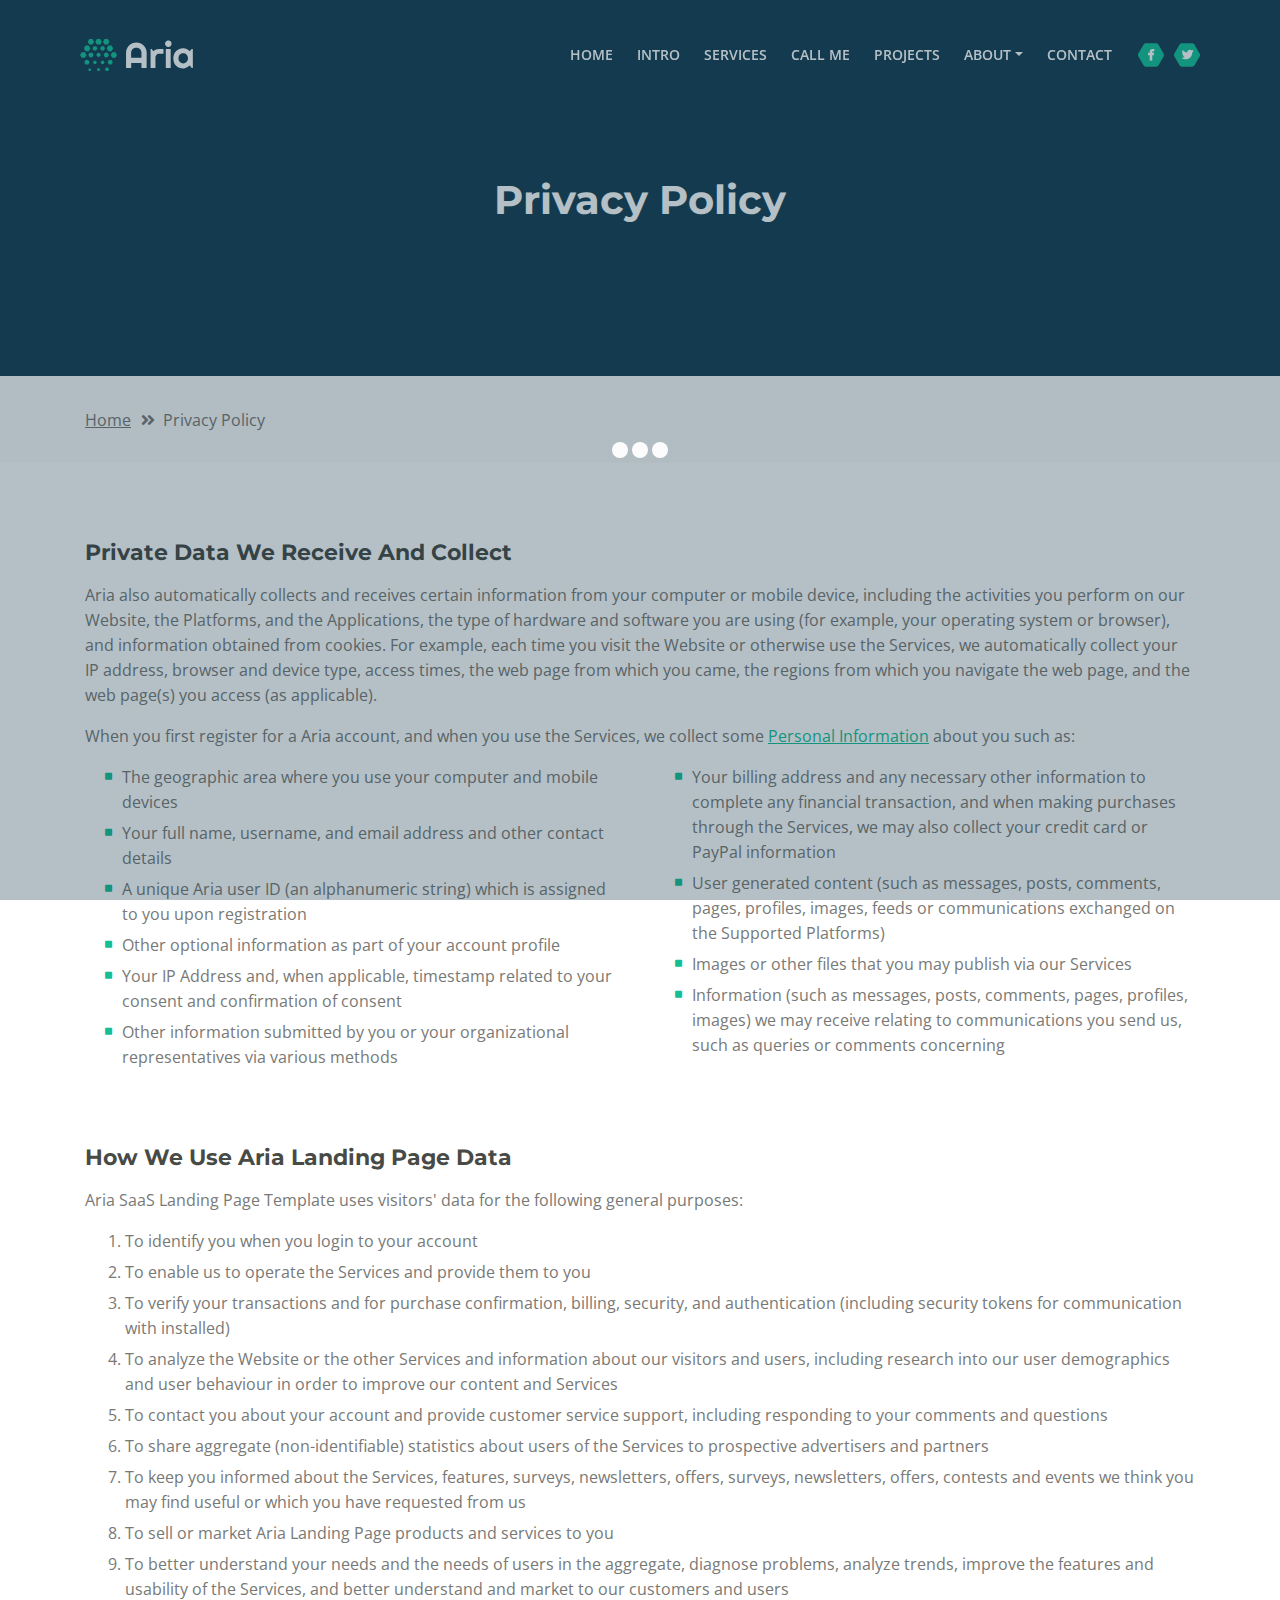
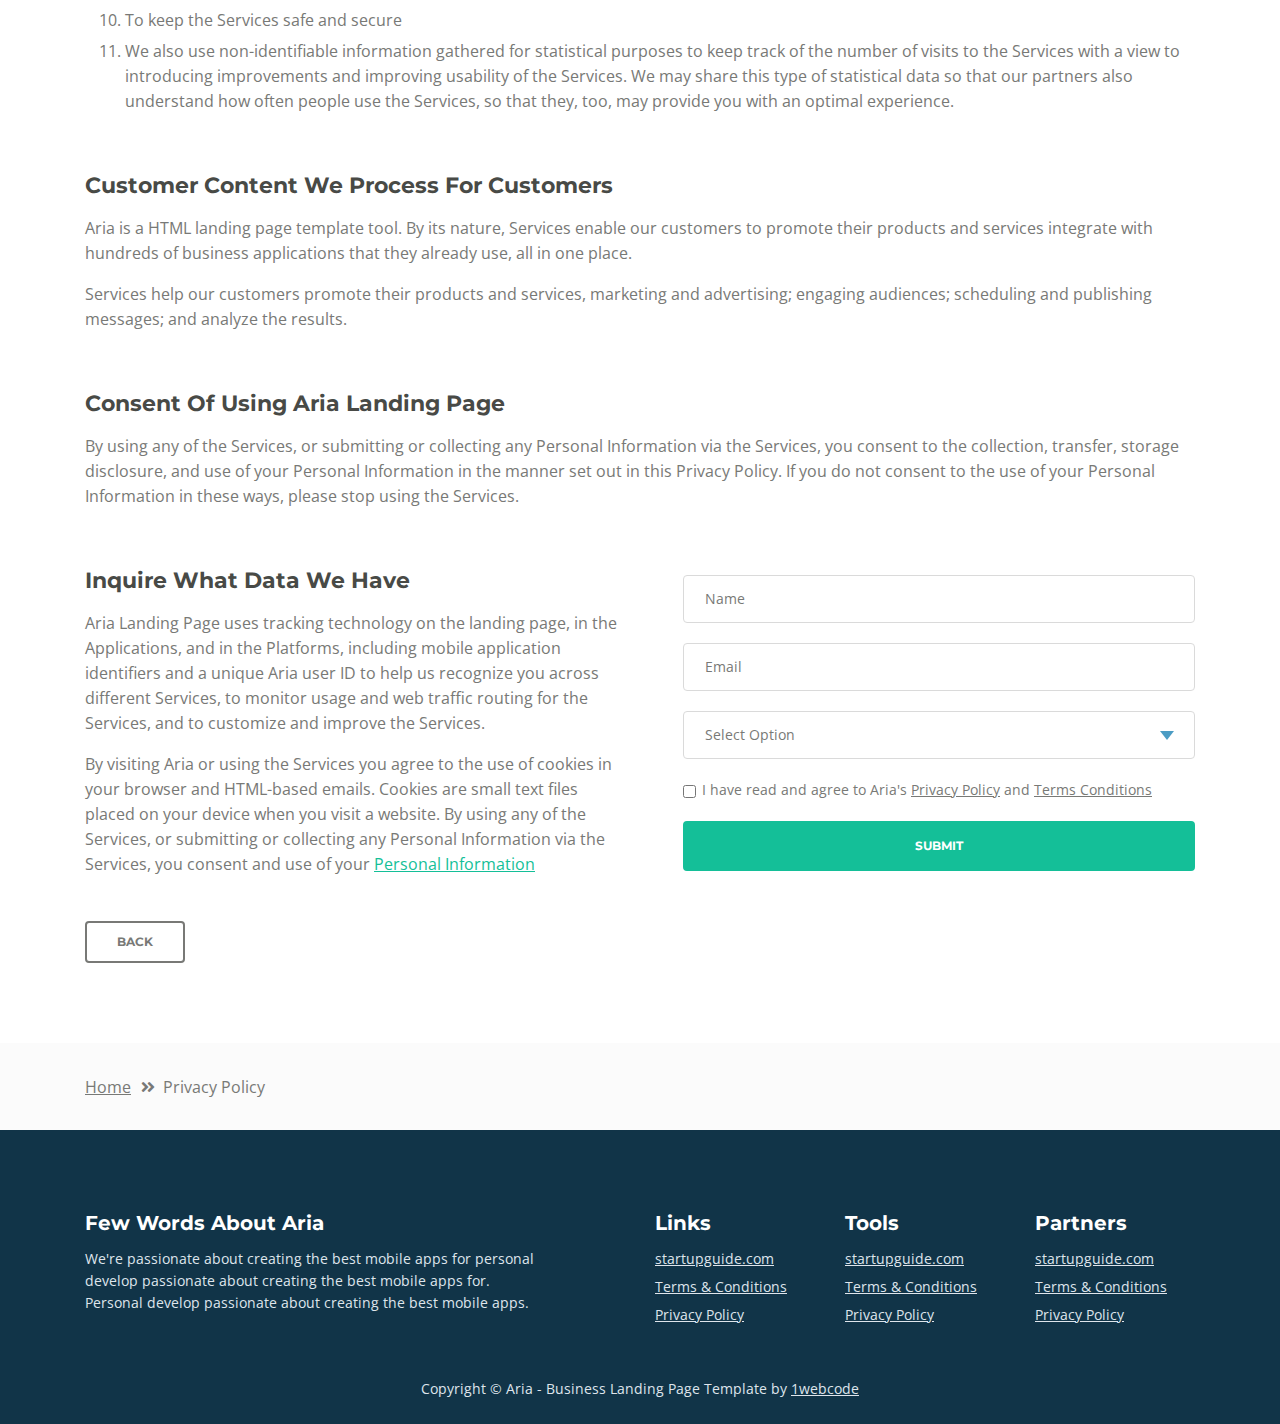
<file: theme/singlepage/aria/privacy-policy.html>
<!DOCTYPE html>
<html lang="en">
<head>
    <meta charset="utf-8">
    <meta name="viewport" content="width=device-width, initial-scale=1, shrink-to-fit=no">
    
    <!-- SEO Meta Tags -->
    <meta name="description" content="Aria is a business focused free HTML landing page template built with Bootstrap to help you create lead generation websites for companies and their services.">
    <meta name="author" content="Inovatik">

    <!-- OG Meta Tags to improve the way the post looks when you share the page on LinkedIn, Facebook, Google+ -->
	<meta property="og:site_name" content="" /> <!-- website name -->
	<meta property="og:site" content="" /> <!-- website link -->
	<meta property="og:title" content=""/> <!-- title shown in the actual shared post -->
	<meta property="og:description" content="" /> <!-- description shown in the actual shared post -->
	<meta property="og:image" content="" /> <!-- image link, make sure it's jpg -->
	<meta property="og:url" content="" /> <!-- where do you want your post to link to -->
	<meta property="og:type" content="article" />

    <!-- Website Title -->
    <title>Privacy Policy - Aria - Business HTML Landing Page Template</title>
    
    <!-- Styles -->
    <link href="https://fonts.googleapis.com/css?family=Montserrat:500,700&display=swap&subset=latin-ext" rel="stylesheet">
    <link href="https://fonts.googleapis.com/css?family=Open+Sans:400,400i,600&display=swap&subset=latin-ext" rel="stylesheet">
    <link href="css/bootstrap.css" rel="stylesheet">
    <link href="css/fontawesome-all.css" rel="stylesheet">
    <link href="css/swiper.css" rel="stylesheet">
	<link href="css/magnific-popup.css" rel="stylesheet">
    <link href="css/styles.css" rel="stylesheet">
	
	<!-- Favicon  -->
    <link rel="icon" href="images/favicon.png">
</head>
<body data-spy="scroll" data-target=".fixed-top">
    
    <!-- Preloader -->
	<div class="spinner-wrapper">
        <div class="spinner">
            <div class="bounce1"></div>
            <div class="bounce2"></div>
            <div class="bounce3"></div>
        </div>
    </div>
    <!-- end of preloader -->
    

    <!-- Navbar -->
    <nav class="navbar navbar-expand-md navbar-dark navbar-custom fixed-top">
        <!-- Text Logo - Use this if you don't have a graphic logo -->
        <!-- <a class="navbar-brand logo-text page-scroll" href="index.html">Aria</a> -->

        <!-- Image Logo -->
        <a class="navbar-brand logo-image" href="index.html"><img src="images/logo.svg" alt="alternative"></a>
        
        <!-- Mobile Menu Toggle Button -->
        <button class="navbar-toggler" type="button" data-toggle="collapse" data-target="#navbarsExampleDefault" aria-controls="navbarsExampleDefault" aria-expanded="false" aria-label="Toggle navigation">
            <span class="navbar-toggler-awesome fas fa-bars"></span>
            <span class="navbar-toggler-awesome fas fa-times"></span>
        </button>
        <!-- end of mobile menu toggle button -->

        <div class="collapse navbar-collapse" id="navbarsExampleDefault">
            <ul class="navbar-nav ml-auto">
                <li class="nav-item">
                    <a class="nav-link page-scroll" href="index.html#header">HOME <span class="sr-only">(current)</span></a>
                </li>
                <li class="nav-item">
                    <a class="nav-link page-scroll" href="index.html#intro">INTRO</a>
                </li>
                <li class="nav-item">
                    <a class="nav-link page-scroll" href="index.html#services">SERVICES</a>
                </li>
                <li class="nav-item">
                    <a class="nav-link page-scroll" href="index.html#callMe">CALL ME</a>
                </li>
                <li class="nav-item">
                    <a class="nav-link page-scroll" href="index.html#projects">PROJECTS</a>
                </li>

                <!-- Dropdown Menu -->          
                <li class="nav-item dropdown">
                    <a class="nav-link dropdown-toggle page-scroll" href="index.html#about" id="navbarDropdown" role="button" aria-haspopup="true" aria-expanded="false">ABOUT</a>
                    <div class="dropdown-menu" aria-labelledby="navbarDropdown">
                        <a class="dropdown-item" href="terms-conditions.html"><span class="item-text">TERMS CONDITIONS</span></a>
                        <div class="dropdown-items-divide-hr"></div>
                        <a class="dropdown-item" href="privacy-policy.html"><span class="item-text">PRIVACY POLICY</span></a>
                    </div>
                </li>
                <!-- end of dropdown menu -->

                <li class="nav-item">
                    <a class="nav-link page-scroll" href="index.html#contact">CONTACT</a>
                </li>
            </ul>
            <span class="nav-item social-icons">
                <span class="fa-stack">
                    <a href="#your-link">
                        <span class="hexagon"></span>
                        <i class="fab fa-facebook-f fa-stack-1x"></i>
                    </a>
                </span>
                <span class="fa-stack">
                    <a href="#your-link">
                        <span class="hexagon"></span>
                        <i class="fab fa-twitter fa-stack-1x"></i>
                    </a>
                </span>
            </span>
        </div>
    </nav> <!-- end of navbar -->
    <!-- end of navbar -->


    <!-- Header -->
    <header id="header" class="ex-header">
        <div class="container">
            <div class="row">
                <div class="col-md-12">
                    <h1>Privacy Policy</h1>
                </div> <!-- end of col -->
            </div> <!-- end of row -->
        </div> <!-- end of container -->
    </header> <!-- end of ex-header -->
    <!-- end of header -->


    <!-- Breadcrumbs -->
    <div class="ex-basic-1">
        <div class="container">
            <div class="row">
                <div class="col-lg-12">
                    <div class="breadcrumbs">
                        <a href="index.html">Home</a><i class="fa fa-angle-double-right"></i><span>Privacy Policy</span>
                    </div> <!-- end of breadcrumbs -->
                </div> <!-- end of col -->
            </div> <!-- end of row -->
        </div> <!-- end of container -->
    </div> <!-- end of ex-basic-1 -->
    <!-- end of breadcrumbs -->


    <!-- Privacy Content -->
    <div class="ex-basic-2">
        <div class="container">
            <div class="row">
                <div class="col-lg-12">
                    <div class="text-container">
                        <h3>Private Data We Receive And Collect</h3>
                        <p>Aria also automatically collects and receives certain information from your computer or mobile device, including the activities you perform on our Website, the Platforms, and the Applications, the type of hardware and software you are using (for example, your operating system or browser), and information obtained from cookies. For example, each time you visit the Website or otherwise use the Services, we automatically collect your IP address, browser and device type, access times, the web page from which you came, the regions from which you navigate the web page, and the web page(s) you access (as applicable).</p>
                        <p>When you first register for a Aria account, and when you use the Services, we collect some <a class="green" href="#your-link">Personal Information</a> about you such as:</p>
                        <div class="row">
                            <div class="col-md-6">
                                <ul class="list-unstyled li-space-lg indent">
                                    <li class="media">
                                        <i class="fas fa-square"></i>
                                        <div class="media-body">The geographic area where you use your computer and mobile devices</div>
                                    </li>
                                    <li class="media">
                                        <i class="fas fa-square"></i>
                                        <div class="media-body">Your full name, username, and email address and other contact details</div>
                                    </li>
                                    <li class="media">
                                        <i class="fas fa-square"></i>
                                        <div class="media-body">A unique Aria user ID (an alphanumeric string) which is assigned to you upon registration</div>
                                    </li>
                                    <li class="media">
                                        <i class="fas fa-square"></i>
                                        <div class="media-body">Other optional information as part of your account profile</div>
                                    </li>
                                    <li class="media">
                                        <i class="fas fa-square"></i>
                                        <div class="media-body">Your IP Address and, when applicable, timestamp related to your consent and confirmation of consent</div>
                                    </li>
                                    <li class="media">
                                        <i class="fas fa-square"></i>
                                        <div class="media-body">Other information submitted by you or your organizational representatives via various methods</div>
                                    </li>
                                </ul>
                            </div> <!-- end of col -->

                            <div class="col-md-6">
                                <ul class="list-unstyled li-space-lg indent">
                                    <li class="media">
                                        <i class="fas fa-square"></i>
                                        <div class="media-body">Your billing address and any necessary other information to complete any financial transaction, and when making purchases through the Services, we may also collect your credit card or PayPal information</div>
                                    </li>
                                    <li class="media">
                                        <i class="fas fa-square"></i>
                                        <div class="media-body">User generated content (such as messages, posts, comments, pages, profiles, images, feeds or communications exchanged on the Supported Platforms)</div>
                                    </li>
                                    <li class="media">
                                        <i class="fas fa-square"></i>
                                        <div class="media-body">Images or other files that you may publish via our Services</div>
                                    </li>
                                    <li class="media">
                                        <i class="fas fa-square"></i>
                                        <div class="media-body">Information (such as messages, posts, comments, pages, profiles, images) we may receive relating to communications you send us, such as queries or comments concerning</div>
                                    </li>
                                </ul>
                            </div> <!-- end of col -->
                        </div> <!-- end of row -->
                    </div> <!-- end of text-container-->
                    
                    <div class="text-container">
                        <h3>How We Use Aria Landing Page Data</h3>
                        <p>Aria SaaS Landing Page Template uses visitors' data for the following general purposes:</p>
                        <ol class="li-space-lg">
                            <li>To identify you when you login to your account</li>
                            <li>To enable us to operate the Services and provide them to you</li>
                            <li>To verify your transactions and for purchase confirmation, billing, security, and authentication (including security tokens for communication with installed)</li>
                            <li>To analyze the Website or the other Services and information about our visitors and users, including research into our user demographics and user behaviour in order to improve our content and Services</li>
                            <li>To contact you about your account and provide customer service support, including responding to your comments and questions</li>
                            <li>To share aggregate (non-identifiable) statistics about users of the Services to prospective advertisers and partners</li>
                            <li>To keep you informed about the Services, features, surveys, newsletters, offers, surveys, newsletters, offers, contests and events we think you may find useful or which you have requested from us</li>
                            <li>To sell or market Aria Landing Page products and services to you</li>
                            <li>To better understand your needs and the needs of users in the aggregate, diagnose problems, analyze trends, improve the features and usability of the Services, and better understand and market to our customers and users</li>
                            <li>To keep the Services safe and secure</li>
                            <li>We also use non-identifiable information gathered for statistical purposes to keep track of the number of visits to the Services with a view to introducing improvements and improving usability of the Services. We may share this type of statistical data so that our partners also understand how often people use the Services, so that they, too, may provide you with an optimal experience.</li>
                        </ol>
                    </div> <!-- end of text-container -->

                    <div class="text-container">
                        <h3>Customer Content We Process For Customers</h3>
                        <p>Aria is a HTML landing page template tool. By its nature, Services enable our customers to promote their products and services integrate with hundreds of business applications that they already use, all in one place.</p>
                        <p>Services help our customers promote their products and services, marketing and advertising; engaging audiences; scheduling and publishing messages; and analyze the results.</p>
                    </div> <!-- end of text container -->

                    <div class="text-container">
                        <h3>Consent Of Using Aria Landing Page</h3>
					    <p class="mb-5">By using any of the Services, or submitting or collecting any Personal Information via the Services, you consent to the collection, transfer, storage disclosure, and use of your Personal Information in the manner set out in this Privacy Policy. If you do not consent to the use of your Personal Information in these ways, please stop using the Services.</p>
                    </div> <!-- end of text-container -->
                                       
                    <div class="row">
                        <div class="col-md-6">
                            <div class="text-container last">
                                <h3>Inquire What Data We Have</h3>
                                <p>Aria Landing Page uses tracking technology on the landing page, in the Applications, and in the Platforms, including mobile application identifiers and a unique Aria user ID to help us recognize you across different Services, to monitor usage and web traffic routing for the Services, and to customize and improve the Services.</p>
                                <p> By visiting Aria or using the Services you agree to the use of cookies in your browser and HTML-based emails. Cookies are small text files placed on your device when you visit a website. By using any of the Services, or submitting or collecting any Personal Information via the Services, you consent and use of your <a class="green" href="#your-link">Personal Information</a></p>
                            </div> <!-- end of text container -->
                        </div> <!-- end of col-->
                        <div class="col-md-6">

                            <!-- Privacy Form -->
                            <div class="form-container">
                                <form id="privacyForm" data-toggle="validator" data-focus="false">
                                    <div class="form-group">
                                        <input type="text" class="form-control-input" id="pname" required>
                                        <label class="label-control" for="pname">Name</label>
                                        <div class="help-block with-errors"></div>
                                    </div>
                                    <div class="form-group">
                                        <input type="email" class="form-control-input" id="pemail" required>
                                        <label class="label-control" for="pemail">Email</label>
                                        <div class="help-block with-errors"></div>
                                    </div>
                                    <div class="form-group">
                                        <select class="form-control-select" id="pselect" required>
                                            <option class="select-option" value="" disabled selected>Select Option</option>
                                            <option class="select-option" value="Delete data">Delete my data</option>
                                            <option class="select-option" value="Show me data">Show me my data</option>
                                        </select>
                                        <div class="help-block with-errors"></div>
                                    </div>
                                    <div class="form-group checkbox">
                                        <input type="checkbox" id="pterms" value="Agreed-to-Terms" required>I have read and agree to Aria's <a href="privacy-policy.html">Privacy Policy</a> and <a href="terms-conditions.html">Terms Conditions</a>
                                        <div class="help-block with-errors"></div>
                                    </div>
                                    <div class="form-group">
                                        <button type="submit" class="form-control-submit-button">SUBMIT</button>
                                    </div>
                                    <div class="form-message">
                                        <div id="pmsgSubmit" class="h3 text-center hidden"></div>
                                    </div>
                                </form>
                            </div> <!-- end of form container -->
                            <!-- end of privacy form -->

                        </div> <!-- end of col--> 
                    </div> <!-- end of row -->
                    <a class="btn-outline-reg back" href="index.html">BACK</a>
                </div> <!-- end of col-->
            </div> <!-- end of row -->
        </div> <!-- end of container -->
    </div> <!-- end of ex-basic-2 -->
    <!-- end of privacy content -->


    <!-- Breadcrumbs -->
    <div class="ex-basic-1">
        <div class="container">
            <div class="row">
                <div class="col-lg-12">
                    <div class="breadcrumbs">
                        <a href="index.html">Home</a><i class="fa fa-angle-double-right"></i><span>Privacy Policy</span>
                    </div> <!-- end of breadcrumbs -->
                </div> <!-- end of col -->
            </div> <!-- end of row -->
        </div> <!-- end of container -->
    </div> <!-- end of ex-basic-1 -->
    <!-- end of breadcrumbs -->

    
    <!-- Footer -->
    <div class="footer">
        <div class="container">
            <div class="row">
                <div class="col-md-6">
                    <div class="text-container about">
                        <h4>Few Words About Aria</h4>
                        <p class="white">We're passionate about creating the best mobile apps for personal develop passionate about creating the best mobile apps for. Personal develop passionate about creating the best mobile apps.</p>
                    </div> <!-- end of text-container -->
                </div> <!-- end of col -->
                <div class="col-md-2">
                    <div class="text-container">
                        <h4>Links</h4>
                        <ul class="list-unstyled li-space-lg white">
                            <li>
                                <a class="white" href="#your-link">startupguide.com</a>
                            </li>
                            <li>
                                <a class="white" href="terms-conditions.html">Terms & Conditions</a>
                            </li>
                            <li>
                                <a class="white" href="privacy-policy.html">Privacy Policy</a>
                            </li>
                        </ul>
                    </div> <!-- end of text-container -->
                </div> <!-- end of col -->
                <div class="col-md-2">
                    <div class="text-container">
                        <h4>Tools</h4>
                        <ul class="list-unstyled li-space-lg">
                            <li>
                                <a class="white" href="#your-link">startupguide.com</a>
                            </li>
                            <li>
                                <a class="white" href="terms-conditions.html">Terms & Conditions</a>
                            </li>
                            <li class="media">
                                <a class="white" href="privacy-policy.html">Privacy Policy</a>
                            </li>
                        </ul>
                    </div> <!-- end of text-container -->
                </div> <!-- end of col -->
                <div class="col-md-2">
                    <div class="text-container">
                        <h4>Partners</h4>
                        <ul class="list-unstyled li-space-lg">
                            <li>
                                <a class="white" href="#your-link">startupguide.com</a>
                            </li>
                            <li>
                                <a class="white" href="terms-conditions.html">Terms & Conditions</a>
                            </li>
                            <li>
                                <a class="white" href="privacy-policy.html">Privacy Policy</a>
                            </li>
                        </ul>
                    </div> <!-- end of text-container -->
                </div> <!-- end of col -->
            </div> <!-- end of row -->
        </div> <!-- end of container -->
    </div> <!-- end of footer -->  
    <!-- end of footer -->


    <!-- Copyright -->
    <div class="copyright">
        <div class="container">
            <div class="row">
                <div class="col-lg-12">
                    <p class="p-small white">Copyright © Aria - Business Landing Page Template by <a class="white" href="https://1webcode.blogspot.com">1webcode</a></p>
                </div> <!-- end of col -->
            </div> <!-- enf of row -->
        </div> <!-- end of container -->
    </div> <!-- end of copyright --> 
    <!-- end of copyright -->

    
    <!-- Scripts -->
    <script src="js/jquery.min.js"></script> <!-- jQuery for Bootstrap's JavaScript plugins -->
    <script src="js/popper.min.js"></script> <!-- Popper tooltip library for Bootstrap -->
    <script src="js/bootstrap.min.js"></script> <!-- Bootstrap framework -->
    <script src="js/jquery.easing.min.js"></script> <!-- jQuery Easing for smooth scrolling between anchors -->
    <script src="js/swiper.min.js"></script> <!-- Swiper for image and text sliders -->
    <script src="js/jquery.magnific-popup.js"></script> <!-- Magnific Popup for lightboxes -->
    <script src="js/morphext.min.js"></script> <!-- Morphtext rotating text in the header -->
    <script src="js/isotope.pkgd.min.js"></script> <!-- Isotope for filter -->
    <script src="js/validator.min.js"></script> <!-- Validator.js - Bootstrap plugin that validates forms -->
    <script src="js/scripts.js"></script> <!-- Custom scripts -->
</body>
</html>
</file>
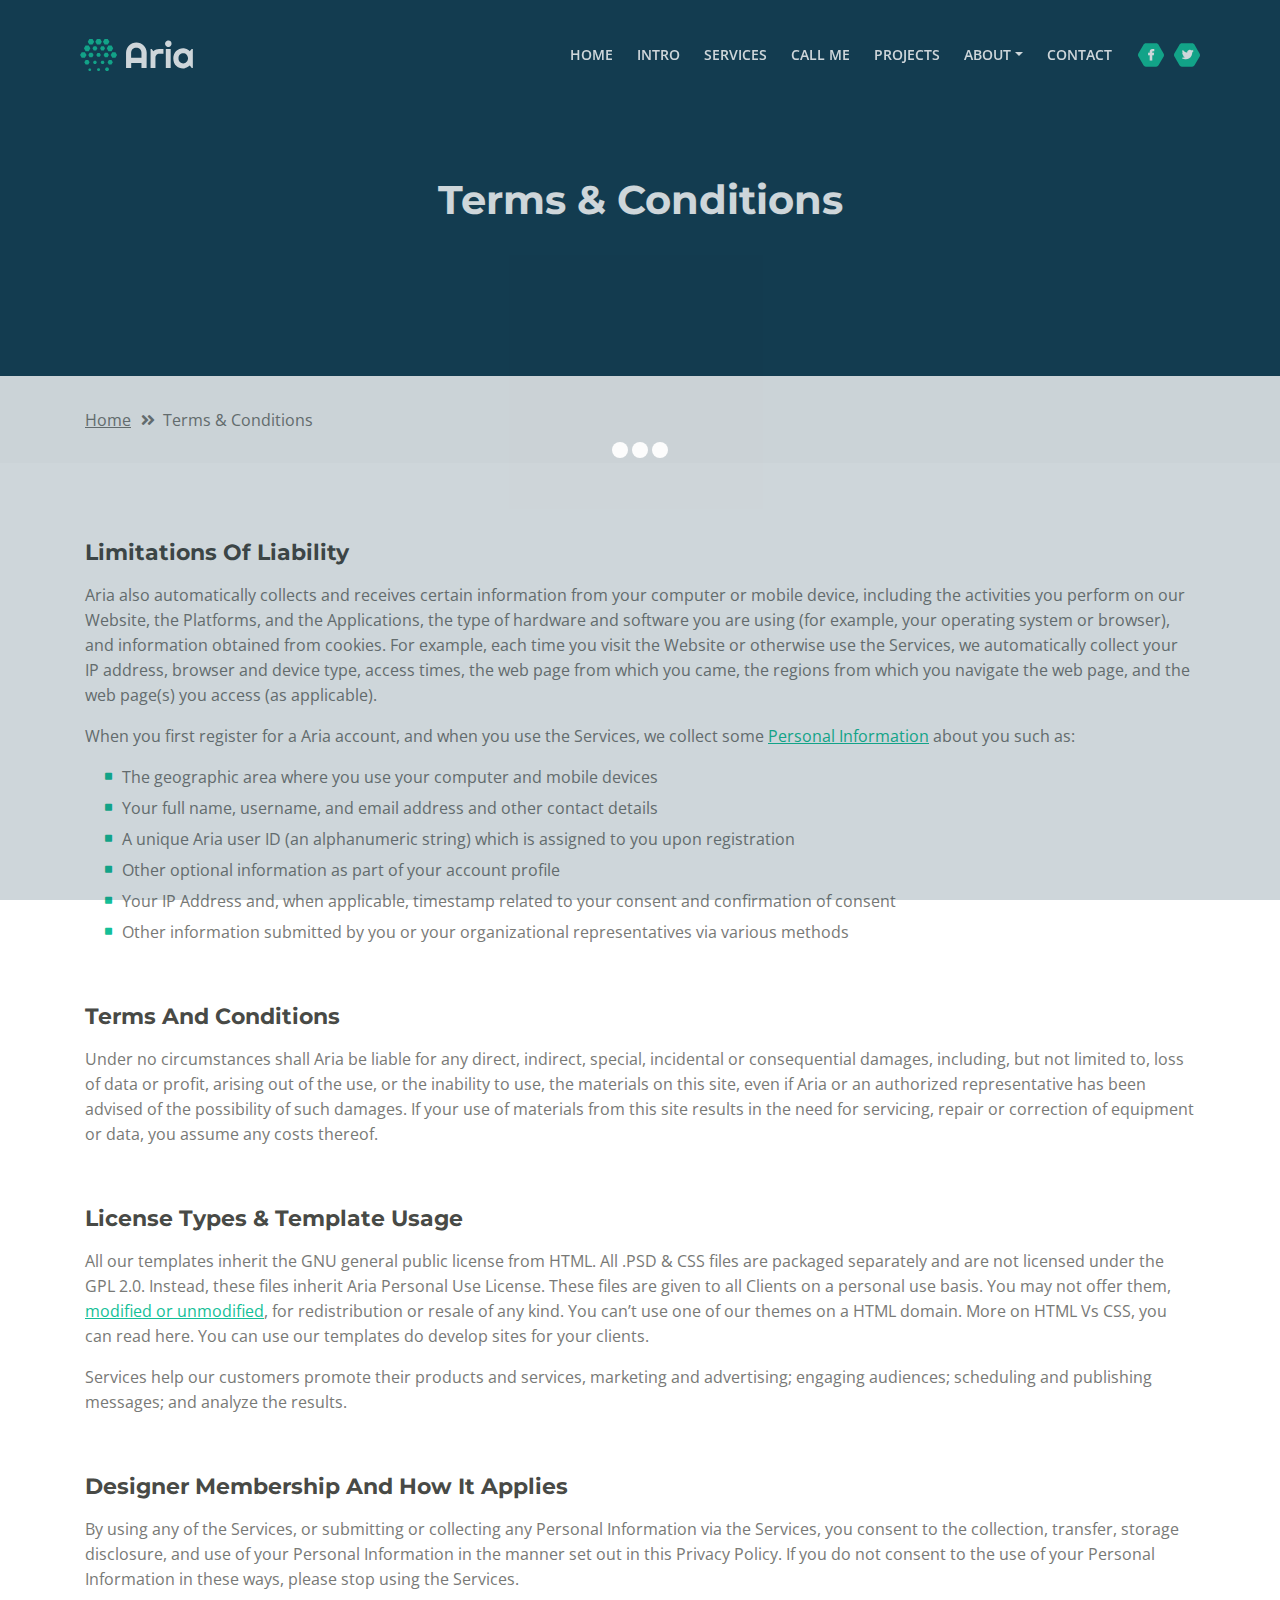
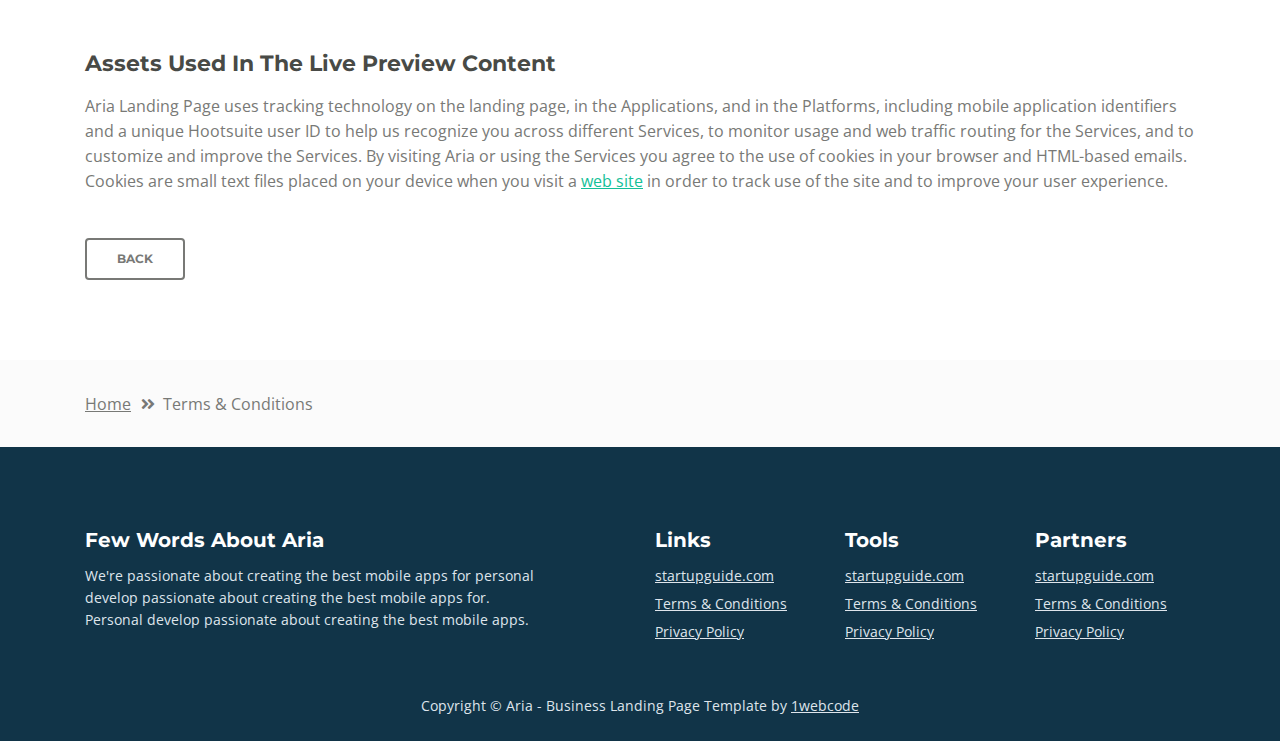
<file: theme/singlepage/aria/terms-conditions.html>
<!DOCTYPE html>
<html lang="en">
<head>
    <meta charset="utf-8">
    <meta name="viewport" content="width=device-width, initial-scale=1, shrink-to-fit=no">
    
    <!-- SEO Meta Tags -->
    <meta name="description" content="Aria is a business focused free HTML landing page template built with Bootstrap to help you create lead generation websites for companies and their services.">
    <meta name="author" content="Inovatik">

    <!-- OG Meta Tags to improve the way the post looks when you share the page on LinkedIn, Facebook, Google+ -->
	<meta property="og:site_name" content="" /> <!-- website name -->
	<meta property="og:site" content="" /> <!-- website link -->
	<meta property="og:title" content=""/> <!-- title shown in the actual shared post -->
	<meta property="og:description" content="" /> <!-- description shown in the actual shared post -->
	<meta property="og:image" content="" /> <!-- image link, make sure it's jpg -->
	<meta property="og:url" content="" /> <!-- where do you want your post to link to -->
	<meta property="og:type" content="article" />

    <!-- Website Title -->
    <title>Terms Conditions - Aria - Business HTML Landing Page Template</title>
    
    <!-- Styles -->
    <link href="https://fonts.googleapis.com/css?family=Montserrat:500,700&display=swap&subset=latin-ext" rel="stylesheet">
    <link href="https://fonts.googleapis.com/css?family=Open+Sans:400,400i,600&display=swap&subset=latin-ext" rel="stylesheet">
    <link href="css/bootstrap.css" rel="stylesheet">
    <link href="css/fontawesome-all.css" rel="stylesheet">
    <link href="css/swiper.css" rel="stylesheet">
	<link href="css/magnific-popup.css" rel="stylesheet">
    <link href="css/styles.css" rel="stylesheet">
	
	<!-- Favicon  -->
    <link rel="icon" href="images/favicon.png">
</head>
<body data-spy="scroll" data-target=".fixed-top">
    
    <!-- Preloader -->
	<div class="spinner-wrapper">
        <div class="spinner">
            <div class="bounce1"></div>
            <div class="bounce2"></div>
            <div class="bounce3"></div>
        </div>
    </div>
    <!-- end of preloader -->
    

    <!-- Navbar -->
    <nav class="navbar navbar-expand-md navbar-dark navbar-custom fixed-top">
        <!-- Text Logo - Use this if you don't have a graphic logo -->
        <!-- <a class="navbar-brand logo-text page-scroll" href="index.html">Aria</a> -->

        <!-- Image Logo -->
        <a class="navbar-brand logo-image" href="index.html"><img src="images/logo.svg" alt="alternative"></a>
        
        <!-- Mobile Menu Toggle Button -->
        <button class="navbar-toggler" type="button" data-toggle="collapse" data-target="#navbarsExampleDefault" aria-controls="navbarsExampleDefault" aria-expanded="false" aria-label="Toggle navigation">
            <span class="navbar-toggler-awesome fas fa-bars"></span>
            <span class="navbar-toggler-awesome fas fa-times"></span>
        </button>
        <!-- end of mobile menu toggle button -->

        <div class="collapse navbar-collapse" id="navbarsExampleDefault">
            <ul class="navbar-nav ml-auto">
                <li class="nav-item">
                    <a class="nav-link page-scroll" href="index.html#header">HOME <span class="sr-only">(current)</span></a>
                </li>
                <li class="nav-item">
                    <a class="nav-link page-scroll" href="index.html#intro">INTRO</a>
                </li>
                <li class="nav-item">
                    <a class="nav-link page-scroll" href="index.html#services">SERVICES</a>
                </li>
                <li class="nav-item">
                    <a class="nav-link page-scroll" href="index.html#callMe">CALL ME</a>
                </li>
                <li class="nav-item">
                    <a class="nav-link page-scroll" href="index.html#projects">PROJECTS</a>
                </li>

                <!-- Dropdown Menu -->          
                <li class="nav-item dropdown">
                    <a class="nav-link dropdown-toggle page-scroll" href="index.html#about" id="navbarDropdown" role="button" aria-haspopup="true" aria-expanded="false">ABOUT</a>
                    <div class="dropdown-menu" aria-labelledby="navbarDropdown">
                        <a class="dropdown-item" href="terms-conditions.html"><span class="item-text">TERMS CONDITIONS</span></a>
                        <div class="dropdown-items-divide-hr"></div>
                        <a class="dropdown-item" href="privacy-policy.html"><span class="item-text">PRIVACY POLICY</span></a>
                    </div>
                </li>
                <!-- end of dropdown menu -->

                <li class="nav-item">
                    <a class="nav-link page-scroll" href="index.html#contact">CONTACT</a>
                </li>
            </ul>
            <span class="nav-item social-icons">
                <span class="fa-stack">
                    <a href="#your-link">
                        <span class="hexagon"></span>
                        <i class="fab fa-facebook-f fa-stack-1x"></i>
                    </a>
                </span>
                <span class="fa-stack">
                    <a href="#your-link">
                        <span class="hexagon"></span>
                        <i class="fab fa-twitter fa-stack-1x"></i>
                    </a>
                </span>
            </span>
        </div>
    </nav> <!-- end of navbar -->
    <!-- end of navbar -->


    <!-- Header -->
    <header id="header" class="ex-header">
        <div class="container">
            <div class="row">
                <div class="col-lg-12">
                    <h1>Terms & Conditions</h1>
                </div> <!-- end of col -->
            </div> <!-- end of row -->
        </div> <!-- end of container -->
    </header> <!-- end of ex-header -->
    <!-- end of header -->


    <!-- Breadcrumbs -->
    <div class="ex-basic-1">
        <div class="container">
            <div class="row">
                <div class="col-lg-12">
                    <div class="breadcrumbs">
                        <a href="index.html">Home</a><i class="fa fa-angle-double-right"></i><span>Terms & Conditions</span>
                    </div> <!-- end of breadcrumbs -->
                </div> <!-- end of col -->
            </div> <!-- end of row -->
        </div> <!-- end of container -->
    </div> <!-- end of ex-basic-1 -->
    <!-- end of breadcrumbs -->


    <!-- Terms Content -->
    <div class="ex-basic-2">
        <div class="container">
            <div class="row">
                <div class="col-lg-12">
                    <div class="text-container">
                        <h3>Limitations Of Liability</h3>
                        <p>Aria also automatically collects and receives certain information from your computer or mobile device, including the activities you perform on our Website, the Platforms, and the Applications, the type of hardware and software you are using (for example, your operating system or browser), and information obtained from cookies. For example, each time you visit the Website or otherwise use the Services, we automatically collect your IP address, browser and device type, access times, the web page from which you came, the regions from which you navigate the web page, and the web page(s) you access (as applicable).</p>
                        <p>When you first register for a Aria account, and when you use the Services, we collect some <a class="green" href="#your-link">Personal Information</a> about you such as:</p>
                        <ul class="list-unstyled li-space-lg indent">
                            <li class="media">
                                <i class="fas fa-square"></i>
                                <div class="media-body">The geographic area where you use your computer and mobile devices</div>
                            </li>
                            <li class="media">
                                <i class="fas fa-square"></i>
                                <div class="media-body">Your full name, username, and email address and other contact details</div>
                            </li>
                            <li class="media">
                                <i class="fas fa-square"></i>
                                <div class="media-body">A unique Aria user ID (an alphanumeric string) which is assigned to you upon registration</div>
                            </li>
                            <li class="media">
                                <i class="fas fa-square"></i>
                                <div class="media-body">Other optional information as part of your account profile</div>
                            </li>
                            <li class="media">
                                <i class="fas fa-square"></i>
                                <div class="media-body">Your IP Address and, when applicable, timestamp related to your consent and confirmation of consent</div>
                            </li>
                            <li class="media">
                                <i class="fas fa-square"></i>
                                <div class="media-body">Other information submitted by you or your organizational representatives via various methods</div>
                            </li>
                        </ul>
                    </div> <!-- end of text-container -->
                    
                    <div class="text-container">
                        <h3>Terms And Conditions</h3>
                        <p>Under no circumstances shall Aria be liable for any direct, indirect, special, incidental or consequential damages, including, but not limited to, loss of data or profit, arising out of the use, or the inability to use, the materials on this site, even if Aria or an authorized representative has been advised of the possibility of such damages. If your use of materials from this site results in the need for servicing, repair or correction of equipment or data, you assume any costs thereof.</p>
                    </div> <!-- end of text-container -->

                    <div class="text-container">
                        <h3>License Types & Template Usage</h3>
                        <p>All our templates inherit the GNU general public license from HTML. All .PSD & CSS files are packaged separately and are not licensed under the GPL 2.0. Instead, these files inherit Aria Personal Use License. These files are given to all Clients on a personal use basis. You may not offer them, <a class="green" href="#your-link">modified or unmodified</a>, for redistribution or resale of any kind. You can’t use one of our themes on a HTML domain. More on HTML Vs CSS, you can read here. You can use our templates do develop sites for your clients.</p>
                        <p>Services help our customers promote their products and services, marketing and advertising; engaging audiences; scheduling and publishing messages; and analyze the results.</p>
                    </div> <!-- end of text-container -->

                    <div class="text-container">
                        <h3>Designer Membership And How It Applies</h3>
                        <p>By using any of the Services, or submitting or collecting any Personal Information via the Services, you consent to the collection, transfer, storage disclosure, and use of your Personal Information in the manner set out in this Privacy Policy. If you do not consent to the use of your Personal Information in these ways, please stop using the Services.</p>
                    </div> <!-- end of text-container -->
                    
                    <div class="text-container last">
                        <h3>Assets Used In The Live Preview Content</h3>
                        <p>Aria Landing Page uses tracking technology on the landing page, in the Applications, and in the Platforms, including mobile application identifiers and a unique Hootsuite user ID to help us recognize you across different Services, to monitor usage and web traffic routing for the Services, and to customize and improve the Services. By visiting Aria or using the Services you agree to the use of cookies in your browser and HTML-based emails. Cookies are small text files placed on your device when you visit a <a class="green" href="#your-link">web site</a> in order to track use of the site and to improve your user experience.</p>
                        <a class="btn-outline-reg" href="index.html">BACK</a>
                    </div> <!-- end of text-container -->
                </div>
            </div> <!-- end of row -->
        </div> <!-- end of container -->
    </div> <!-- end of ex-basic -->
    <!-- end of terms content -->

    
    <!-- Breadcrumbs -->
    <div class="ex-basic-1">
        <div class="container">
            <div class="row">
                <div class="col-lg-12">
                    <div class="breadcrumbs">
                        <a href="index.html">Home</a><i class="fa fa-angle-double-right"></i><span>Terms & Conditions</span>
                    </div> <!-- end of breadcrumbs -->
                </div> <!-- end of col -->
            </div> <!-- end of row -->
        </div> <!-- end of container -->
    </div> <!-- end of ex-basic-1 -->
    <!-- end of breadcrumbs -->


    <!-- Footer -->
    <div class="footer">
        <div class="container">
            <div class="row">
                <div class="col-md-6">
                    <div class="text-container about">
                        <h4>Few Words About Aria</h4>
                        <p class="white">We're passionate about creating the best mobile apps for personal develop passionate about creating the best mobile apps for. Personal develop passionate about creating the best mobile apps.</p>
                    </div> <!-- end of text-container -->
                </div> <!-- end of col -->
                <div class="col-md-2">
                    <div class="text-container">
                        <h4>Links</h4>
                        <ul class="list-unstyled li-space-lg white">
                            <li>
                                <a class="white" href="#your-link">startupguide.com</a>
                            </li>
                            <li>
                                <a class="white" href="terms-conditions.html">Terms & Conditions</a>
                            </li>
                            <li>
                                <a class="white" href="privacy-policy.html">Privacy Policy</a>
                            </li>
                        </ul>
                    </div> <!-- end of text-container -->
                </div> <!-- end of col -->
                <div class="col-md-2">
                    <div class="text-container">
                        <h4>Tools</h4>
                        <ul class="list-unstyled li-space-lg">
                            <li>
                                <a class="white" href="#your-link">startupguide.com</a>
                            </li>
                            <li>
                                <a class="white" href="terms-conditions.html">Terms & Conditions</a>
                            </li>
                            <li class="media">
                                <a class="white" href="privacy-policy.html">Privacy Policy</a>
                            </li>
                        </ul>
                    </div> <!-- end of text-container -->
                </div> <!-- end of col -->
                <div class="col-md-2">
                    <div class="text-container">
                        <h4>Partners</h4>
                        <ul class="list-unstyled li-space-lg">
                            <li>
                                <a class="white" href="#your-link">startupguide.com</a>
                            </li>
                            <li>
                                <a class="white" href="terms-conditions.html">Terms & Conditions</a>
                            </li>
                            <li>
                                <a class="white" href="privacy-policy.html">Privacy Policy</a>
                            </li>
                        </ul>
                    </div> <!-- end of text-container -->
                </div> <!-- end of col -->
            </div> <!-- end of row -->
        </div> <!-- end of container -->
    </div> <!-- end of footer -->  
    <!-- end of footer -->


    <!-- Copyright -->
    <div class="copyright">
        <div class="container">
            <div class="row">
                <div class="col-lg-12">
                    <p class="p-small white">Copyright © Aria - Business Landing Page Template by <a class="white" href="https://1webcode.blogspot.com">1webcode</a></p>
                </div> <!-- end of col -->
            </div> <!-- enf of row -->
        </div> <!-- end of container -->
    </div> <!-- end of copyright --> 
    <!-- end of copyright -->

	
    <!-- Scripts -->
    <script src="js/jquery.min.js"></script> <!-- jQuery for Bootstrap's JavaScript plugins -->
    <script src="js/popper.min.js"></script> <!-- Popper tooltip library for Bootstrap -->
    <script src="js/bootstrap.min.js"></script> <!-- Bootstrap framework -->
    <script src="js/jquery.easing.min.js"></script> <!-- jQuery Easing for smooth scrolling between anchors -->
    <script src="js/swiper.min.js"></script> <!-- Swiper for image and text sliders -->
    <script src="js/jquery.magnific-popup.js"></script> <!-- Magnific Popup for lightboxes -->
    <script src="js/morphext.min.js"></script> <!-- Morphtext rotating text in the header -->
    <script src="js/isotope.pkgd.min.js"></script> <!-- Isotope for filter -->
    <script src="js/validator.min.js"></script> <!-- Validator.js - Bootstrap plugin that validates forms -->
    <script src="js/scripts.js"></script> <!-- Custom scripts -->
</body>
</html>
</file>
<file: theme/singlepage/aria/css/styles.css>
/* Template: Aria - Business HTML Landing Page Template
   Author: Inovatik
   Created: Jul 2019
   Description: Master CSS file
*/

/*****************************************
Table Of Contents:

01. General Styles
02. Preloader
03. Navigation
04. Header
05. Intro
06. Description
07. Services
08. Details 1
09. Details 2
10. Testimonials
11. Call Me
12. Projects
13. Project Lightboxes
14. Team
15. About
16. Contact
17. Footer
18. Copyright
19. Back To Top Button
20. Extra Pages
21. Media Queries
******************************************/

/*****************************************
Colors:

- Backgrounds - light gray #fbfbfb
- Background - dark blue #153e52
- Backgrounds navbar, footer - dark gray #113448
- Buttons, bullets, icons - green #14bf98
- Headings text - black #484a46
- Body text - gray #787976
- Body text - light gray #dfe5ec
******************************************/


/******************************/
/*     01. General Styles     */
/******************************/
body,
html {
    width: 100%;
	height: 100%;
}

body, p {
	color: #787976; 
	font: 400 1rem/1.5625rem "Open Sans", sans-serif;
}

.p-large {
	font: 400 1.125rem/1.625rem "Open Sans", sans-serif;
}

.p-small {
	font: 400 0.875rem/1.375rem "Open Sans", sans-serif;
}

.p-heading {
	margin-bottom: 3.5rem;
	text-align: center;
}

.li-space-lg li {
	margin-bottom: 0.375rem;
}

.indent {
	padding-left: 1.25rem;
}

h1 {
	color: #484a46;
	font: 700 2.5rem/3rem "Montserrat", sans-serif;
}

h2 {
	color: #484a46;
	font: 700 1.75rem/2.125rem "Montserrat", sans-serif;
}

h3 {
	color: #484a46;
	font: 700 1.375rem/1.75rem "Montserrat", sans-serif;
}

h4 {
	color: #484a46;
	font: 700 1.25rem/1.625rem "Montserrat", sans-serif;
}

h5 {
	color: #484a46;
	font: 700 1.125rem/1.5rem "Montserrat", sans-serif;
}

h6 {
	color: #484a46;
	font: 700 1rem/1.375rem "Montserrat", sans-serif;
}

a {
	color: #787976;
	text-decoration: underline;
}

a:hover {
	color: #787976;
	text-decoration: underline;
}

a.green {
	color: #14bf98;
}

a.white,
.white {
	color: #dfe5ec;
}

.testimonial-text {
	font-style: italic;
}

.testimonial-author {
	font: 700 1rem/1.375rem "Montserrat", sans-serif;
}

strong {
	color: #484a46;
}

.section-title {
	color: #14bf98;
	font: 500 0.8125rem/1.125rem "Montserrat", sans-serif;
}

.btn-solid-reg {
	display: inline-block;
	padding: 1.1875rem 1.875rem 1.1875rem 1.875rem;
	border: 0.125rem solid #14bf98;
	border-radius: 0.25rem;
	background-color: #14bf98;
	color: #fff;
	font: 700 0.75rem/0 "Montserrat", sans-serif;
	text-decoration: none;
	transition: all 0.2s;
}

.btn-solid-reg:hover {
	background-color: transparent;
	color: #14bf98;
	text-decoration: none;
}

.btn-solid-lg {
	display: inline-block;
	padding: 1.375rem 2.125rem 1.375rem 2.125rem;
	border: 0.125rem solid #14bf98;
	border-radius: 0.25rem;
	background-color: #14bf98;
	color: #fff;
	font: 700 0.75rem/0 "Montserrat", sans-serif;
	text-decoration: none;
	transition: all 0.2s;
}

.btn-solid-lg:hover {
	background-color: transparent;
	color: #14bf98;
	text-decoration: none;
}

.btn-outline-reg {
	display: inline-block;
	padding: 1.1875rem 1.875rem 1.1875rem 1.875rem;
	border: 0.125rem solid #787976;
	border-radius: 0.25rem;
	background-color: transparent;
	color: #787976;
	font: 700 0.75rem/0 "Montserrat", sans-serif;
	text-decoration: none;
	transition: all 0.2s;
}

.btn-outline-reg:hover {
	background-color: #787976;
	color: #fff;
	text-decoration: none;
}

.btn-outline-lg {
	display: inline-block;
	padding: 1.375rem 2.125rem 1.375rem 2.125rem;
	border: 0.125rem solid #787976;
	border-radius: 0.25rem;
	background-color: transparent;
	color: #787976;
	font: 700 0.75rem/0 "Montserrat", sans-serif;
	text-decoration: none;
	transition: all 0.2s;
}

.btn-outline-lg:hover {
	background-color: #787976;
	color: #fff;
	text-decoration: none;
}

.btn-outline-sm {
	display: inline-block;
	padding: 1rem 1.625rem 0.9375rem 1.625rem;
	border: 0.125rem solid #787976;
	border-radius: 0.25rem;
	background-color: transparent;
	color: #787976;
	font: 700 0.75rem/0 "Montserrat", sans-serif;
	text-decoration: none;
	transition: all 0.2s;
}

.btn-outline-sm:hover {
	background-color: #787976;
	color: #fff;
	text-decoration: none;
}

.form-group {
	position: relative;
	margin-bottom: 1.25rem;
}

.form-group.has-error.has-danger {
	margin-bottom: 0.625rem;
}

.form-group.has-error.has-danger .help-block.with-errors ul {
	margin-top: 0.375rem;
}

.label-control {
	position: absolute;
	top: 0.8125rem;
	left: 1.375rem;
	color: #787976;
	opacity: 1;
	font: 400 0.875rem/1.375rem "Open Sans", sans-serif;
	cursor: text;
	transition: all 0.2s ease;
}

/* IE10+ hack to solve lower label text position compared to the rest of the browsers */
@media screen and (-ms-high-contrast: active), screen and (-ms-high-contrast: none) {  
	.label-control {
		top: 0.9375rem;
	}
}

.form-control-input:focus + .label-control,
.form-control-input.notEmpty + .label-control,
.form-control-textarea:focus + .label-control,
.form-control-textarea.notEmpty + .label-control {
	top: 0.125rem;
	opacity: 1;
	font-size: 0.75rem;
	font-weight: 500;
}

.form-control-input,
.form-control-select {
	display: block; /* needed for proper display of the label in Firefox, IE, Edge */
	width: 100%;
	padding-top: 1.25rem;
	padding-bottom: 0.25rem;
	padding-left: 1.3125rem;
	border: 1px solid #dadada;
	border-radius: 0.25rem;
	background-color: #fff;
	color: #787976;
	font: 400 0.875rem/1.375rem "Open Sans", sans-serif;
	transition: all 0.2s;
	-webkit-appearance: none; /* removes inner shadow on form inputs on ios safari */
}

.form-control-select {
	padding-top: 0.5rem;
	padding-bottom: 0.5rem;
	height: 3rem;
}

/* IE10+ hack to solve lower label text position compared to the rest of the browsers */
@media screen and (-ms-high-contrast: active), screen and (-ms-high-contrast: none) {  
	.form-control-input {
		padding-top: 1.25rem;
		padding-bottom: 0.75rem;
		line-height: 1.75rem;
	}

	.form-control-select {
		padding-top: 0.875rem;
		padding-bottom: 0.75rem;
		height: 3.125rem;
		line-height: 2.125rem;
	}
}

select {
    /* you should keep these first rules in place to maintain cross-browser behavior */
    -webkit-appearance: none;
	-moz-appearance: none;
	-ms-appearance: none;
    -o-appearance: none;
    appearance: none;
    background-image: url('../images/down-arrow.png');
    background-position: 96% 50%;
    background-repeat: no-repeat;
    outline: none;
}

select::-ms-expand {
    display: none; /* removes the ugly default down arrow on select form field in IE11 */
}

.form-control-textarea {
	display: block; /* used to eliminate a bottom gap difference between Chrome and IE/FF */
	width: 100%;
	height: 8rem; /* used instead of html rows to normalize height between Chrome and IE/FF */
	padding-top: 1.25rem;
	padding-left: 1.3125rem;
	border: 1px solid #dadada;
	border-radius: 0.25rem;
	background-color: #fff;
	color: #787976;
	font: 400 1rem/1.5625rem "Open Sans", sans-serif;
	transition: all 0.2s;
}

.form-control-input:focus,
.form-control-select:focus,
.form-control-textarea:focus {
	border: 1px solid #a1a1a1;
	outline: none; /* Removes blue border on focus */
}

.form-control-input:hover,
.form-control-select:hover,
.form-control-textarea:hover {
	border: 1px solid #a1a1a1;
}

.checkbox {
	font: 400 0.875rem/1.375rem "Open Sans", sans-serif;
}

input[type='checkbox'] {
	vertical-align: -15%;
	margin-right: 0.375rem;
}

/* IE10+ hack to raise checkbox field position compared to the rest of the browsers */
@media screen and (-ms-high-contrast: active), screen and (-ms-high-contrast: none) {  
	input[type='checkbox'] {
		vertical-align: -9%;
	}
}

.form-control-submit-button {
	display: inline-block;
	width: 100%;
	height: 3.125rem;
	border: 0.125rem solid #14bf98;
	border-radius: 0.25rem;
	background-color: #14bf98;
	color: #fff;
	font: 700 0.75rem/1.75rem "Montserrat", sans-serif;
	cursor: pointer;
	transition: all 0.2s;
}

.form-control-submit-button:hover {
	background-color: transparent;
	color: #14bf98;
}

/* Form Success And Error Message Formatting */
#lmsgSubmit.h3.text-center.tada.animated,
#cmsgSubmit.h3.text-center.tada.animated,
#pmsgSubmit.h3.text-center.tada.animated,
#lmsgSubmit.h3.text-center,
#cmsgSubmit.h3.text-center,
#pmsgSubmit.h3.text-center {
	display: block;
	margin-bottom: 0;
	color: #b93636;
	font: 400 1.125rem/1rem "Open Sans", sans-serif;
}

.help-block.with-errors .list-unstyled {
	color: #787976;
	font-size: 0.75rem;
	line-height: 1.125rem;
	text-align: left;
}

.help-block.with-errors ul {
	margin-bottom: 0;
}
/* end of form success and error message formatting */

/* Form Success And Error Message Animation - Animate.css */
@-webkit-keyframes tada {
	from {
		-webkit-transform: scale3d(1, 1, 1);
		-ms-transform: scale3d(1, 1, 1);
		transform: scale3d(1, 1, 1);
	}
	10%, 20% {
		-webkit-transform: scale3d(.9, .9, .9) rotate3d(0, 0, 1, -3deg);
		-ms-transform: scale3d(.9, .9, .9) rotate3d(0, 0, 1, -3deg);
		transform: scale3d(.9, .9, .9) rotate3d(0, 0, 1, -3deg);
	}
	30%, 50%, 70%, 90% {
		-webkit-transform: scale3d(1.1, 1.1, 1.1) rotate3d(0, 0, 1, 3deg);
		-ms-transform: scale3d(1.1, 1.1, 1.1) rotate3d(0, 0, 1, 3deg);
		transform: scale3d(1.1, 1.1, 1.1) rotate3d(0, 0, 1, 3deg);
	}
	40%, 60%, 80% {
		-webkit-transform: scale3d(1.1, 1.1, 1.1) rotate3d(0, 0, 1, -3deg);
		-ms-transform: scale3d(1.1, 1.1, 1.1) rotate3d(0, 0, 1, -3deg);
		transform: scale3d(1.1, 1.1, 1.1) rotate3d(0, 0, 1, -3deg);
	}
	to {
		-webkit-transform: scale3d(1, 1, 1);
		-ms-transform: scale3d(1, 1, 1);
		transform: scale3d(1, 1, 1);
	}
}

@keyframes tada {
	from {
		-webkit-transform: scale3d(1, 1, 1);
		-ms-transform: scale3d(1, 1, 1);
		transform: scale3d(1, 1, 1);
	}
	10%, 20% {
		-webkit-transform: scale3d(.9, .9, .9) rotate3d(0, 0, 1, -3deg);
		-ms-transform: scale3d(.9, .9, .9) rotate3d(0, 0, 1, -3deg);
		transform: scale3d(.9, .9, .9) rotate3d(0, 0, 1, -3deg);
	}
	30%, 50%, 70%, 90% {
		-webkit-transform: scale3d(1.1, 1.1, 1.1) rotate3d(0, 0, 1, 3deg);
		-ms-transform: scale3d(1.1, 1.1, 1.1) rotate3d(0, 0, 1, 3deg);
		transform: scale3d(1.1, 1.1, 1.1) rotate3d(0, 0, 1, 3deg);
	}
	40%, 60%, 80% {
		-webkit-transform: scale3d(1.1, 1.1, 1.1) rotate3d(0, 0, 1, -3deg);
		-ms-transform: scale3d(1.1, 1.1, 1.1) rotate3d(0, 0, 1, -3deg);
		transform: scale3d(1.1, 1.1, 1.1) rotate3d(0, 0, 1, -3deg);
	}
	to {
		-webkit-transform: scale3d(1, 1, 1);
		-ms-transform: scale3d(1, 1, 1);
		transform: scale3d(1, 1, 1);
	}
}

.tada {
	-webkit-animation-name: tada;
	animation-name: tada;
}

.animated {
	-webkit-animation-duration: 1s;
	animation-duration: 1s;
	-webkit-animation-fill-mode: both;
	animation-fill-mode: both;
}
/* end of form success and error message animation - Animate.css */

/* Fade-move Animation For Lightbox - Magnific Popup */
/* at start */
.my-mfp-slide-bottom .zoom-anim-dialog {
	opacity: 0;
	transition: all 0.2s ease-out;
	-webkit-transform: translateY(-1.25rem) perspective(37.5rem) rotateX(10deg);
	-ms-transform: translateY(-1.25rem) perspective(37.5rem) rotateX(10deg);
	transform: translateY(-1.25rem) perspective(37.5rem) rotateX(10deg);
}

/* animate in */
.my-mfp-slide-bottom.mfp-ready .zoom-anim-dialog {
	opacity: 1;
	-webkit-transform: translateY(0) perspective(37.5rem) rotateX(0); 
	-ms-transform: translateY(0) perspective(37.5rem) rotateX(0); 
	transform: translateY(0) perspective(37.5rem) rotateX(0); 
}

/* animate out */
.my-mfp-slide-bottom.mfp-removing .zoom-anim-dialog {
	opacity: 0;
	-webkit-transform: translateY(-0.625rem) perspective(37.5rem) rotateX(10deg); 
	-ms-transform: translateY(-0.625rem) perspective(37.5rem) rotateX(10deg); 
	transform: translateY(-0.625rem) perspective(37.5rem) rotateX(10deg); 
}

/* dark overlay, start state */
.my-mfp-slide-bottom.mfp-bg {
	opacity: 0;
	transition: opacity 0.2s ease-out;
}

/* animate in */
.my-mfp-slide-bottom.mfp-ready.mfp-bg {
	opacity: 0.8;
}
/* animate out */
.my-mfp-slide-bottom.mfp-removing.mfp-bg {
	opacity: 0;
}
/* end of fade-move animation for lightbox - magnific popup */

/* Fade Animation For Image Slider - Magnific Popup */
@-webkit-keyframes fadeIn {
	from {
		opacity: 0;
	}
	to {
		opacity: 1;
	}
}

@keyframes fadeIn {
	from {
		opacity: 0;
	}
	to {
		opacity: 1;
	}
}

.fadeIn {
	-webkit-animation: fadeIn 0.6s;
	animation: fadeIn 0.6s;
}

@-webkit-keyframes fadeOut {
	from {
		opacity: 1;
	}
	to {
		opacity: 0;
	}
}

@keyframes fadeOut {
	from {
		opacity: 1;
	}
	to {
		opacity: 0;
	}
}

.fadeOut {
	-webkit-animation: fadeOut 0.8s;
	animation: fadeOut 0.8s;
}
/* end of fade animation for image slider - magnific popup */


/*************************/
/*     02. Preloader     */
/*************************/
.spinner-wrapper {
	position: fixed;
	z-index: 999999;
	top: 0;
	right: 0;
	bottom: 0;
	left: 0;
	background: #113448;
}

.spinner {
	position: absolute;
	top: 50%; /* centers the loading animation vertically one the screen */
	left: 50%; /* centers the loading animation horizontally one the screen */
	width: 3.75rem;
	height: 1.25rem;
	margin: -0.625rem 0 0 -1.875rem; /* is width and height divided by two */ 
	text-align: center;
}

.spinner > div {
	display: inline-block;
	width: 1rem;
	height: 1rem;
	border-radius: 100%;
	background-color: #fff;
	-webkit-animation: sk-bouncedelay 1.4s infinite ease-in-out both;
	animation: sk-bouncedelay 1.4s infinite ease-in-out both;
}

.spinner .bounce1 {
	-webkit-animation-delay: -0.32s;
	animation-delay: -0.32s;
}

.spinner .bounce2 {
	-webkit-animation-delay: -0.16s;
	animation-delay: -0.16s;
}

@-webkit-keyframes sk-bouncedelay {
	0%, 80%, 100% { -webkit-transform: scale(0); }
	40% { -webkit-transform: scale(1.0); }
}

@keyframes sk-bouncedelay {
	0%, 80%, 100% { 
		-webkit-transform: scale(0);
		-ms-transform: scale(0);
		transform: scale(0);
	} 40% { 
		-webkit-transform: scale(1.0);
		-ms-transform: scale(1.0);
		transform: scale(1.0);
	}
}


/**************************/
/*     03. Navigation     */
/**************************/
.navbar-custom {
	padding-top: 0.375rem;
	padding-bottom: 0.375rem;
	background-color: #113448;
	box-shadow: 0 0.0625rem 0.375rem 0 rgba(0, 0, 0, 0.1);
	font: 600 0.875rem/0.875rem "Open Sans", sans-serif;
	transition: all 0.2s;
}

.navbar-custom .navbar-brand {
	font-size: 0;
}

.navbar-custom .navbar-brand.logo-image img {
    width: 7.0625rem;
	height: 2rem;
	-webkit-backface-visibility: hidden;
}

.navbar-custom .navbar-brand.logo-text {
	margin-top: 0.25rem;
	margin-bottom: 0.25rem;
	font: 700 2.25rem/1.5rem "Montserrat", sans-serif;
	color: #fff;
	text-decoration: none;
}

.navbar-custom .navbar-nav {
	margin-top: 0.75rem;
	margin-bottom: 0.5rem;
}

.navbar-custom .nav-item .nav-link {
	padding: 0.625rem 0.75rem 0.625rem 0.75rem;
	color: #fff;
	text-decoration: none;
	transition: all 0.2s ease;
}

.navbar-custom .nav-item .nav-link:hover,
.navbar-custom .nav-item .nav-link.active {
	color: #14bf98;
}

/* Dropdown Menu */
.navbar-custom .dropdown:hover > .dropdown-menu {
	display: block; /* this makes the dropdown menu stay open while hovering it */
	min-width: auto;
	animation: fadeDropdown 0.2s; /* required for the fade animation */
}

@keyframes fadeDropdown {
    0% {
        opacity: 0;
    }

    100% {
        opacity: 1;
    }
}

.navbar-custom .dropdown-toggle:focus { /* removes dropdown outline on focus  */
	outline: 0;
}

.navbar-custom .dropdown-menu {
	margin-top: 0;
	border: none;
	border-radius: 0.25rem;
	background-color: #113448;
}

.navbar-custom .dropdown-item {
	color: #fff;
	text-decoration: none;
}

.navbar-custom .dropdown-item:hover {
	background-color: #113448;
}

.navbar-custom .dropdown-item .item-text {
	font: 600 0.875rem/0.875rem "Open Sans", sans-serif;
}

.navbar-custom .dropdown-item:hover .item-text {
	color: #14bf98;
}

.navbar-custom .dropdown-items-divide-hr {
	width: 100%;
	height: 1px;
	margin: 0.75rem auto 0.75rem auto;
	border: none;
	background-color: #b5bcc4;
	opacity: 0.2;
}
/* end of dropdown menu */

.navbar-custom .social-icons {
	display: none;
}

.navbar-custom .navbar-toggler {
	border: none;
	color: #fff;
	font-size: 2rem;
}

.navbar-custom button[aria-expanded='false'] .navbar-toggler-awesome.fas.fa-times{
	display: none;
}

.navbar-custom button[aria-expanded='false'] .navbar-toggler-awesome.fas.fa-bars{
	display: inline-block;
}

.navbar-custom button[aria-expanded='true'] .navbar-toggler-awesome.fas.fa-bars{
	display: none;
}

.navbar-custom button[aria-expanded='true'] .navbar-toggler-awesome.fas.fa-times{
	display: inline-block;
	margin-right: 0.125rem;
}


/*********************/
/*    04. Header     */
/*********************/
.header {
	background: linear-gradient(rgba(0, 0, 0, 0.3), rgba(0, 0, 0, 0.5)), url('../images/header-background.jpg') center center no-repeat;
	background-size: cover;
}

.header .header-content {
	padding-top: 8rem;
	padding-bottom: 2.125rem;
	text-align: center;
}

.header .text-container {
	margin-bottom: 3rem;
}

.header h1 {
	margin-bottom: 0.5rem;
	color: #fff;
}

.header .p-large {
	margin-bottom: 2rem;
	color: #dfe5ec;
}

.header .btn-solid-lg {
	margin-right: 0.5rem;
	margin-bottom: 1.25rem;
}


/*********************/
/*     05. Intro     */
/*********************/
.basic-1 {
	padding-top: 6.5rem;
	padding-bottom: 3rem;
}

.basic-1 .text-container {
	margin-bottom: 3rem;
}

.basic-1 .section-title {
	margin-bottom: 0.5rem;
}

.basic-1 h2 {
	margin-bottom: 1.375rem;
}

.basic-1 .testimonial-author {
	color: #484a46;
}

/* Hover Animation */
.basic-1 .image-container {
	overflow: hidden;
	border-radius: 0.25rem;
}

.basic-1 .image-container img {
	margin: 0;
	border-radius: 0.25rem;
	transition: all 0.3s;
}

.basic-1 .image-container:hover img {
	-moz-transform: scale(1.15);
	-webkit-transform: scale(1.15);
	transform: scale(1.15);
} 
/* end of hover animation */


/***************************/
/*     06. Description     */
/***************************/
.cards-1 {
	padding-top: 3rem;
	padding-bottom: 2.875rem;
}

.cards-1 .card {
	margin-bottom: 2.5rem;
	border: none;
	text-align: center;
}

.cards-1 .fa-stack {
	width: 6rem;
	height: 6rem;
	margin-right: auto;
	margin-bottom: 1rem;
	margin-left: auto;
	line-height: 6rem;
	text-align: left;
}

.cards-1 .fa-stack .hexagon {
	position: absolute;
	width: 6rem;
	height: 6rem;
	background: url('../images/hexagon-green.svg') center center no-repeat;
	background-size: 6rem 6rem;
	transition: all 0.2s ease;
}

.cards-1 .fa-stack-1x {
	color: #fff;
	font-size: 2rem;
}

.cards-1 .card-body {
	padding: 0;
}

.cards-1 .card-title {
	margin-bottom: 0.625rem;
}


/************************/
/*     07. Services     */
/************************/
.cards-2 {
	padding-top: 6.625rem;	
	padding-bottom: 1.25rem;	
	background-color: #fbfbfb;
}

.cards-2 .section-title {
	margin-bottom: 0.5rem;
	text-align: center;
}

.cards-2 h2 {
	margin-bottom: 3.25rem;
	text-align: center;
}

.cards-2 .card {
	margin-bottom: 5.625rem;
	border: none;
	background-color: transparent;
}

.cards-2 .card-image img {
	border-top-left-radius: 0.375rem;
	border-top-right-radius: 0.375rem;
}

.cards-2 .card-body {
	padding: 2.25rem 2rem 2.125rem 2rem;
	border: 1px solid #ebe8e8;
	border-bottom-left-radius: 0.375rem;
	border-bottom-right-radius: 0.375rem;
	background-color: #fff;
}

.cards-2 h3 {
	margin-bottom: 0.75rem;
	text-align: center;
}

.cards-2 .list-unstyled {
	margin-bottom: 1.5rem;
}

.cards-2 .list-unstyled .fas {
	color: #14bf98;
	font-size: 0.5rem;
	line-height: 1.375rem;
}

.cards-2 .list-unstyled .media-body {
	margin-left: 0.625rem;
}

.cards-2 .price {
	margin-bottom: 0.25rem;
	color: #484a46;
	font: 700 1rem/1.5rem "Montserrat", sans-serif;
	text-align: center;
}

.cards-2 .price span {
	color: #14bf98;
}

.cards-2 .button-container {
	margin-top: -1.375rem;
	text-align: center;
}

.cards-2 .btn-solid-reg:hover {
	background-color: #fff;
}


/*************************/
/*     08. Details 1     */
/*************************/
.accordion .area-1 {
	height: 27rem;
	background: url('../images/details-1-background.jpg') center center no-repeat;
	background-size: cover;
}

.accordion .accordion-container {
	max-width: 90%;
	margin-right: auto;
	margin-left: auto;
	padding-top: 6.375rem;
	padding-bottom: 1.5rem;
}

.accordion h2 {
	margin-bottom: 1.625rem;
}

.accordion .item {
	margin-bottom: 2rem;
}

.accordion h4 {
	margin-bottom: 0;
}

.accordion span[aria-expanded="true"] .circle-numbering,
.accordion span[aria-expanded="false"] .circle-numbering {
	display: inline-block;
	width: 2.25rem;
	height: 2.25rem;
	margin-right: 0.875rem;
	border: 0.125rem solid #14bf98;
	border-radius: 50%;
	background-color: #14bf98;
	color: #fff;
	font: 700 1rem/2.125rem "Montserrat", sans-serif;
	text-align: center;
	vertical-align: middle;
	cursor: pointer;
	transition: all 0.2s ease;
}

.accordion span[aria-expanded="false"] .circle-numbering {
	border: 0.125rem solid #484a46;
	background-color: transparent;
	color: #484a46;
}

.accordion .item:hover span[aria-expanded="false"] .circle-numbering {
	border: 0.125rem solid #14bf98;
	color: #14bf98;
}

.accordion .accordion-title {
	display: inline-block;
	width: 70%;
	margin-top: 0.125rem;
	margin-bottom: 0.25rem;
	color: #484a46;
	font: 700 1.25rem/1.75rem "Montserrat", sans-serif;
	vertical-align: middle;
	cursor: pointer;
	transition: all 0.2s ease;
}

.accordion .item:hover .accordion-title {
	color: #14bf98;
}

.accordion span[aria-expanded="true"] .accordion-title {
	color: #14bf98;
}

.accordion .accordion-body {
	margin-left: 3.125rem;
}


/*************************/
/*     09. Details 2     */
/*************************/
.tabs .tabs-container {
	max-width: 90%;
	margin-right: auto;
	margin-left: auto;
	padding-top: 2rem;
	padding-bottom: 5.75rem;
}

.tabs .nav-tabs {
	justify-content: center;
	margin-bottom: 1.125rem;
	border-bottom: none;
}

.tabs .nav-link {
	margin-right: 1.625rem;
	margin-bottom: 0.875rem;
	padding: 0;
	border: none;
	border-radius: 0.25rem;
	color: #c1cace;
	font: 700 1.375rem/1.375rem "Montserrat", sans-serif;
	text-decoration: none;
	transition: all 0.2s ease;
}

.tabs .nav-link:hover,
.tabs .nav-link.active {
	color: #14bf98;
}

.tabs .nav-link .fas {
	margin-right: 0.125rem;
	font-size: 0.875rem;
	vertical-align: 20%;
}

.tabs #tab-1 .progress-container {
	margin-top: 1.5rem;
}

.tabs #tab-1 .progress-container .title {
	margin-bottom: 0.25rem;
	color: #484a46;
	font: 600 0.875rem/1.25rem "Open Sans", sans-serif;
}

.tabs #tab-1 .progress {
	height: 1.375rem;
	margin-bottom: 1.125rem;
	border-radius: 0.125rem;
	background-color: #f9fafc;
}

.tabs #tab-1 .progress-bar {
	display: block;
	padding-left: 1.5rem;
	border-radius: 0.125rem;
	background: linear-gradient(to bottom right, #14bf98, #1bd1a7);
}

.tabs #tab-1 .progress-bar.first {
	width: 100%;
}

.tabs #tab-1 .progress-bar.second {
	width: 75%;
}

.tabs #tab-1 .progress-bar.third {
	width: 90%;
}

.tabs #tab-2 .list-unstyled {
	margin-top: 1.75rem;
	margin-bottom: 0;
	vertical-align: top;
}

.tabs #tab-2 .list-unstyled .media {
	margin-bottom: 2rem;
}

.tabs #tab-2 .list-unstyled .media-bullet {
	color: #14bf98;
	font-weight: 600;
	font-size: 2rem;
	line-height: 2rem;
}

.tabs #tab-2 .list-unstyled .media-body {
	margin-left: 0.875rem;
}

.tabs #tab-3 .list-unstyled .fas {
	color: #14bf98;
	font-size: 0.5rem;
	line-height: 1.375rem;
}

.tabs #tab-3 .list-unstyled .media-body {
	margin-left: 0.625rem;
}

.tabs #tab-3 .list-unstyled {
	margin-bottom: 1.75rem;
}

.tabs .area-2 {
	height: 27rem;
	background: url('../images/details-2-background.jpg') center center no-repeat;
	background-size: cover;
}


/****************************/
/*     10. Testimonials     */
/****************************/
.slider {
	padding-top: 6.375rem;
	padding-bottom: 6.5rem;
	background-color: #fbfbfb;
}

.slider h2 {
	margin-bottom: 0.75rem;
	text-align: center;
}

.slider .slider-container {
	position: relative;
}

.slider .swiper-container {
	position: static;
	width: 90%;
	text-align: center;
}

.slider .swiper-button-prev:focus,
.slider .swiper-button-next:focus {
	/* even if you can't see it chrome you can see it on mobile device */
	outline: none;
}

.slider .swiper-button-prev {
	left: -0.5rem;
	background-image: url("data:image/svg+xml;charset=utf-8,%3Csvg%20xmlns%3D'http%3A%2F%2Fwww.w3.org%2F2000%2Fsvg'%20viewBox%3D'0%200%2028%2044'%3E%3Cpath%20d%3D'M0%2C22L22%2C0l2.1%2C2.1L4.2%2C22l19.9%2C19.9L22%2C44L0%2C22L0%2C22L0%2C22z'%20fill%3D'%23787976'%2F%3E%3C%2Fsvg%3E");
	background-size: 1.125rem 1.75rem;
}

.slider .swiper-button-next {
	right: -0.5rem;
	background-image: url("data:image/svg+xml;charset=utf-8,%3Csvg%20xmlns%3D'http%3A%2F%2Fwww.w3.org%2F2000%2Fsvg'%20viewBox%3D'0%200%2028%2044'%3E%3Cpath%20d%3D'M27%2C22L27%2C22L5%2C44l-2.1-2.1L22.8%2C22L2.9%2C2.1L5%2C0L27%2C22L27%2C22z'%20fill%3D'%23787976'%2F%3E%3C%2Fsvg%3E");
	background-size: 1.125rem 1.75rem;
}

.slider .card {
	position: relative;
	border: none;
	background-color: transparent;
}

.slider .card-image {
	width: 6rem;
	height: 6rem;
	margin-right: auto;
	margin-bottom: 0.25rem;
	margin-left: auto;
	border-radius: 50%;
}

.slider .card .card-body {
	padding-bottom: 0;
}

.slider .testimonial-text {
	margin-bottom: 0.625rem;
}

.slider .testimonial-author {
	color: #484a46;
}


/**********************/
/*     11. Call Me    */
/**********************/
.form-1 {
	padding-top: 6.625rem;	
	padding-bottom: 5.625rem;	
	background-color: #153e52;
}

.form-1 .text-container {
	margin-bottom: 4rem;
}

.form-1 .section-title {
	margin-bottom: 0.5rem;
}

.form-1 h2 {
	margin-bottom: 1.375rem;
	color: #fff;
}

.form-1 .list-unstyled .fas {
	color: #14bf98;
	font-size: 0.5rem;
	line-height: 1.375rem;
}

.form-1 .list-unstyled .media-body {
	margin-left: 0.625rem;
}

.form-1 .label-control {
	color: #fff;
}

.form-1 .form-control-input,
.form-1 .form-control-select {
	border: 1px solid #39728f;
	background-color: #2a5d77;
	color: #fff;
}

.form-1 .form-control-textarea {
	border: 1px solid #39728f;
	background-color: #2a5d77;
	color: #fff;
}

.form-1 .form-control-input:focus,
.form-1 .form-control-input:hover,
.form-1 .form-control-select:focus,
.form-1 .form-control-select:hover,
.form-1 .form-control-textarea:focus,
.form-1 .form-control-textarea:hover {
	border: 1px solid #fff;
}

#lmsgSubmit.h3.text-center.tada.animated,
#lmsgSubmit.h3.text-center {
	color: #fff;
}

.form-1 .help-block.with-errors .list-unstyled {
	color: #dfe5ec;
}


/************************/
/*     12. Projects     */
/************************/
.filter {
	padding-top: 6.5rem;
	padding-bottom: 7rem;
}

.filter .section-title {
	margin-bottom: 0.5rem;
}

.filter h2,
.filter .section-title {
	text-align: center;
}

.filter h2 {
	margin-bottom: 3.25rem;
}

.filter .button-group {
	text-align: center;
}

.filter .button-group a {
	display: inline-block;
	margin-right: 0.1875rem;
	margin-bottom: 0.5rem;
	margin-left: 0.1875rem;
	padding: 0.3125rem 1.375rem 0.25rem 1.375rem;
	border-radius: 0.25rem;
	background-color: #f1f4f7;
	color: #7b7e85;
	font: 700 0.75rem/1.25rem "Montserrat", sans-serif;
	cursor: pointer;
	transition: all 0.2s ease;
}

.filter .button-group a:hover {
	background-color: #14bf98;
	color: #fff;
}

.filter .button-group a.button.is-checked {
	background-color: #14bf98;
	color: #fff;
}

.filter .grid {
	margin-top: 1.25rem;
	border-radius: 0.375rem;
}

/* Hover Animation */
.filter .element-item {
	position: relative;
	float: left;
	overflow: hidden;
	width: 50%;
	background-color: #000; /* to hide 1px white margin in IE */
}

.filter .element-item img {
	max-width: 100%;
	margin: 0;
	transition: all 0.3s;
}

.filter .element-item:hover img {
	-moz-transform: scale(1.15);
	-webkit-transform: scale(1.15);
	transform: scale(1.15);
} 
/* end of hover animation */

.filter .element-item .element-item-overlay { 
	position: absolute;
	z-index: 2;
	top: 0;
	left: 0;
	width: 100%;
	height: 100%;
	background-color: rgba(0, 0, 0, 0.4);
	opacity: 1;
	text-align: center;
	transition: all 0.3s;
}

.filter .element-item .element-item-overlay span { 
	position: absolute;
	z-index: 3;
	top: 42%;
	right: 0;
	left: 0;
	color: #fff;
	font: 700 1.125rem/1.625rem "Montserrat", sans-serif;
}


/**********************************/
/*     13. Project Lightboxes     */
/**********************************/
.lightbox-basic {
	position: relative;
	max-width: 62.5rem;
	margin: 2.5rem auto;
	padding: 1.5625rem;
	border-radius: 0.25rem;
	background: #fff;
	text-align: left;
}

.lightbox-basic img {
	margin-right: auto;
	margin-bottom: 2rem;
	margin-left: auto;
	border-radius: 0.25rem;
}

.lightbox-basic .line-heading {
	width: 3rem;
	height: 1px;
	margin-top: 0;
	margin-bottom: 0.625rem;
	margin-left: 0;
	border: none;
	background-color: #14bf98;
}

.lightbox-basic h6 {
	margin-bottom: 2rem;
}

.lightbox-basic .testimonial-container {
	margin-top: 1.75rem;
	margin-bottom: 2.125rem;
	padding: 1.125rem 1.5rem 1.125rem 1.5rem;
	border-radius: 0.25rem;
	background-color: #fbfbfb;
}

.lightbox-basic .testimonial-text {
	margin-bottom: 0.5rem;
}

.lightbox-basic .testimonial-author {
	margin-bottom: 0;
}

.lightbox-basic .btn-solid-reg,
.lightbox-basic .btn-outline-reg {
	margin-right: 0.375rem;
	margin-bottom: 1rem;
}

.lightbox-basic a.mfp-close.as-button {
	position: relative;
	width: auto;
	height: auto;
	margin-right: 0.5rem;
	color: #484a46;
	opacity: 1;
}

.lightbox-basic a.mfp-close.as-button:hover {
	color: #f2f2f2;
}

.lightbox-basic button.mfp-close.x-button {
	position: absolute;
	top: -0.375rem;
	right: -0.375rem;
	width: 2.75rem;
	height: 2.75rem;
}


/********************/
/*     14. Team     */
/********************/
.basic-2 {
	padding-top: 6.375rem;
	padding-bottom: 3.375rem;
	background-color: #fbfbfb;
	text-align: center;
}

.basic-2 h2 {
	margin-bottom: 0.75rem;
}

.basic-2 .team-member {
	display: inline-block;
	max-width: 13rem;
	margin-right: 1.5rem;
	margin-bottom: 3.5rem;
	margin-left: 1.5rem;
}

/* Hover Animation */
.basic-2 .image-wrapper {
	overflow: hidden;
	margin-bottom: 1.5rem;
}

.basic-2 .image-wrapper img {
	margin: 0;
	transition: all 0.3s;
}

.basic-2 .image-wrapper:hover img {
	-moz-transform: scale(1.15);
	-webkit-transform: scale(1.15);
	transform: scale(1.15);
} 
/* end of hover animation */

.basic-2 .team-member .p-large {
	margin-bottom: 0.25rem;
}

.basic-2 .team-member .job-title {
	margin-bottom: 0.75rem;
	color: #484a46;
	font: 700 1rem/1.375rem "Montserrat", sans-serif;
}

.basic-2 .fa-stack {
	margin-right: 0.125rem;
	margin-left: 0.125rem;
	width: 1.75rem;
	height: 1.75rem;
}

.basic-2 .fa-stack .hexagon {
	position: absolute;
	width: 1.75rem;
	height: 1.75rem;
	background: url('../images/hexagon-green.svg') center center no-repeat;
	background-size: 1.75rem 1.75rem;
	transition: all 0.2s ease;
}

.basic-2 .fa-stack:hover .hexagon {
	background: url('../images/hexagon-white.svg') center center no-repeat;
	background-size: 1.75rem 1.75rem;
}

.basic-2 .fa-stack-1x {
	font-size: 0.6875rem;
	line-height: 1.75rem;
	color: #fff;
	transition: all 0.2s ease;
}

.basic-2 .fa-stack:hover .fa-stack-1x {
	color: #14bf98;
}


/*********************/
/*     15. About     */
/*********************/
.counter {
	padding-top: 6.875rem;
	padding-bottom: 5.25rem;
}

.counter .image-container {
	margin-bottom: 3rem;
}

.counter .image-container img {
	border-radius: 0.25rem;
}

.counter .section-title {
	margin-bottom: 0.5rem;
}

.counter h2 {
	margin-bottom: 1.375rem;
}

.counter .list-unstyled {
	margin-bottom: 1.5rem;
}

.counter .list-unstyled .fas {
	color: #14bf98;
	font-size: 0.5rem;
	line-height: 1.375rem;
}

.counter .list-unstyled .media-body {
	margin-left: 0.625rem;
}

.counter #counter {
	text-align: center;
}

.counter #counter .cell {
	display: inline-block;
	width: 9.5rem;
	margin-bottom: 0.75rem;
}

.counter #counter .counter-value {
	display: inline-block;
	margin-bottom: 0.125rem;
	color: #14bf98;
	font: 700 2.875rem/3.25rem "Montserrat", sans-serif;
	vertical-align: middle;
}

.counter #counter .counter-info {
	display: inline-block;
	margin-left: 0.5rem;
	font-size: 0.875rem;
	line-height: 1.25rem;
	vertical-align: middle;
}


/***********************/
/*     16. Contact     */
/***********************/
.form-2 {
	padding-top: 6.625rem;
	padding-bottom: 5.625rem;
	background-color: #fbfbfb;
}

.form-2 .text-container {
	margin-bottom: 3rem;
}

.form-2 .section-title {
	margin-bottom: 0.5rem;
 }

.form-2 h2 {
	margin-bottom: 1.375rem;
}

.form-2 .list-unstyled {
	margin-bottom: 2.25rem;
	font-size: 1rem;
	line-height: 1.625rem;
}

.form-2 .list-unstyled .fas,
.form-2 .list-unstyled .fab {
	margin-right: 0.5rem;
	font-size: 0.875rem;
	color: #14bf98;
}

.form-2 .list-unstyled .fa-phone {
	vertical-align: 3%;
}

.form-2 h3 {
	margin-bottom: 1rem;
}

.form-2 .fa-stack {
	margin-right: 0.25rem;
	margin-bottom: 0.75rem;
	margin-left: 0.125rem;
	width: 3.25rem;
	height: 3.25rem;
}

.form-2 .fa-stack .hexagon {
	position: absolute;
	width: 3.25rem;
	height: 3.25rem;
	background: url('../images/hexagon-green.svg') center center no-repeat;
	background-size: 3.25rem 3.25rem;
	transition: all 0.2s ease;
}

.form-2 .fa-stack:hover .hexagon {
	background: url('../images/hexagon-white.svg') center center no-repeat;
	background-size: 3.25rem 3.25rem;
}

.form-2 .fa-stack-1x {
	font-size: 1.5rem;
	line-height: 3.25rem;
	color: #fff;
	transition: all 0.2s ease;
}

.form-2 .fa-stack:hover .fa-stack-1x {
	color: #14bf98;
}


/**********************/
/*     17. Footer     */
/**********************/
.footer {
	padding-top: 5rem;
	background-color: #113448;
}

.footer .text-container {
	margin-bottom: 2.25rem;
}

.footer h4 {
	margin-bottom: 0.75rem;
	color: #fff;
}

.footer p,
.footer ul {
	font-size: 0.875rem;
	line-height: 1.375rem;
}


/*************************/
/*     18. Copyright     */
/*************************/
.copyright {
	padding-top: 1rem;
	padding-bottom: 0.5rem;
	background-color: #113448;
	text-align: center;
}


/**********************************/
/*     19. Back To Top Button     */
/**********************************/
a.back-to-top {
	position: fixed;
	z-index: 999;
	right: 0.75rem;
	bottom: 0.75rem;
	display: none;
	width: 2.625rem;
	height: 2.625rem;
	border-radius: 1.875rem;
	background: #14bf98 url("../images/up-arrow.png") no-repeat center 47%;
	background-size: 1.125rem 1.125rem;
	text-indent: -9999px;
}

a:hover.back-to-top {
	background-color: #13aa87; 
}


/***************************/
/*     20. Extra Pages     */
/***************************/
.ex-header {
	padding-top: 8rem;
	padding-bottom: 5rem;
	background-color: #153e52;
	text-align: center;
}

.ex-header h1 {
	color: #fff;
}

.ex-basic-1 {
	padding-top: 2rem;
	padding-bottom: 0.875rem;
	background-color: #fbfbfb;
}

.ex-basic-1 .breadcrumbs {
	margin-bottom: 1rem;
}

.ex-basic-1 .breadcrumbs .fa {
	margin-right: 0.5rem;
	margin-left: 0.625rem;
}

.ex-basic-2 {
	padding-top: 4.75rem;
	padding-bottom: 4rem;
}

.ex-basic-2 h3 {
	margin-bottom: 1rem;
}

.ex-basic-2 .text-container {
	margin-bottom: 3.625rem;
}

.ex-basic-2 .text-container.last {
	margin-bottom: 0;
}

.ex-basic-2 .list-unstyled .fas {
	color: #14bf98;
	font-size: 0.5rem;
	line-height: 1.375rem;
}

.ex-basic-2 .list-unstyled .media-body {
	margin-left: 0.625rem;
}

.ex-basic-2 .form-container {
	margin-top: 2.5rem;
}

.ex-basic-2 .btn-outline-reg {
	margin-top: 1.75rem;
}


/*****************************/
/*     21. Media Queries     */
/*****************************/	
/* Min-width width 768px */
@media (min-width: 768px) {
	
	/* General Styles */
	.p-heading {
		width: 85%;
		margin-right: auto;
		margin-left: auto;
	}
	/* end of general styles */


	/* Navigation */
	.navbar-custom {
		padding: 2.125rem 1.5rem 2.125rem 2rem;
		box-shadow: none;
        background: transparent;
	}
	
	.navbar-custom .navbar-brand.logo-text {
		color: #fff;
	}

	.navbar-custom .navbar-nav {
		margin-top: 0;
		margin-bottom: 0;
	}

	.navbar-custom .nav-item .nav-link {
		padding: 0.25rem 0.75rem 0.25rem 0.75rem;
	}
	
	.navbar-custom .nav-item .nav-link:hover,
	.navbar-custom .nav-item .nav-link.active {
		color: #14bf98;
	}

	.navbar-custom.top-nav-collapse {
        padding: 0.375rem 1.5rem 0.375rem 2rem;
		box-shadow: 0 0.0625rem 0.375rem 0 rgba(0, 0, 0, 0.1);
		background-color: #113448;
	}

	.navbar-custom.top-nav-collapse .navbar-brand.logo-text {
		color: #fff;
	}

	.navbar-custom.top-nav-collapse .nav-item .nav-link {
		color: #fff;
	}
	
	.navbar-custom.top-nav-collapse .nav-item .nav-link:hover,
	.navbar-custom.top-nav-collapse .nav-item .nav-link.active {
		color: #14bf98;
	}

	.navbar-custom .dropdown-menu {
		padding-top: 1rem;
		padding-bottom: 1rem;
		border-top: 0.75rem solid rgba(0, 0, 0, 0);
		border-radius: 0.25rem;
		box-shadow: 0 0.25rem 0.375rem 0 rgba(0, 0, 0, 0.03);
	}
	
	.navbar-custom.top-nav-collapse .dropdown-menu {
		border-top: 0.125rem solid rgba(0, 0, 0, 0);
	}

	.navbar-custom .dropdown-item {
		padding-top: 0.25rem;
		padding-bottom: 0.25rem;
	}

	.navbar-custom .dropdown-items-divide-hr {
		width: 84%;
	}
	/* end of navigation */


	/* Header */
	.header .header-content {
		padding-top: 13rem;
		padding-bottom: 7.5rem;
	}

	.header h1 {
		font: 700 3.5rem/4rem "Montserrat", sans-serif;
	}
	/* end of header */


	/* Details 1 */
	.accordion .accordion-container {
		max-width: 70%;
	}
	/* end of details 1 */


	/* Details 2 */
	.tabs .tabs-container {
		max-width: 70%;
	}

	.tabs #tab-2 .list-unstyled {
		display: inline-block;
		width: 45%;
		margin-top: 0;
	}
	
	.tabs #tab-2 .list-unstyled.first {
		margin-right: 2rem;
	}
	/* end of details 2 */


	/* Testimonials */
	.slider .swiper-button-prev {
		left: 1rem;
		width: 1.375rem;
		background-size: 1.375rem 2.125rem;
	}
	
	.slider .swiper-button-next {
		right: 1rem;
		width: 1.375rem;
		background-size: 1.375rem 2.125rem;
	}
	/* end of testimonials */


	/* Projects */
	.filter .element-item { 
		width: 25%; 
	}
	
	.filter .element-item .element-item-overlay { 
		opacity: 0;
		transition: opacity 0.3s ease;
	}

	.filter .element-item:hover .element-item-overlay {
		opacity: 1;
	}
	/* end of projects */


	/* About */
	.counter #counter {
		text-align: left;
	}

	.counter #counter .cell {
	}
	/* end of about */


	/* Contact */
	.form-2 .list-unstyled li {
		display: inline-block;
		margin-right: 1rem;
	}

	.form-2 .list-unstyled .address {
		display: block;
	}
	/* end of contact */


	/* Extra Pages */
	.ex-header {
		padding-top: 11rem;
		padding-bottom: 9rem;
	}

	.ex-basic-2 .form-container {
		margin-top: 0.5rem;
	}
	/* end of extra pages */
}
/* end of min-width width 768px */


/* Min-width width 992px */
@media (min-width: 992px) {
	
	/* General Styles */
	.p-heading {
		width: 65%;
	}
	/* end of general styles */


	/* Navigation */
	.navbar-custom .social-icons {
		display: block;
		margin-left: 0.5rem;
	}

	.navbar-custom .fa-stack {
		margin-left: 0.375rem;
		font-size: 0.8125rem;
	}

	.navbar-custom .fa-stack .hexagon {
		width: 1.625rem;
		height: 1.625rem;
		position: absolute;
		background: url('../images/hexagon-green.svg') center center no-repeat;
		background-size: 1.625rem 1.625rem;
		transition: all 0.2s ease;
	}

	.navbar-custom .fa-stack:hover .hexagon {
		background: url('../images/hexagon-white.svg') center center no-repeat;
		background-size: 1.625rem 1.625rem;
	}
	
	.navbar-custom .fa-stack-1x {
		font-size: 0.6875rem;
		line-height: 1.625rem;
		color: #fff;
		transition: all 0.2s ease;
	}

	.navbar-custom .fa-stack:hover .fa-stack-1x {
		color: #14bf98;
	}
	/* end of navigation */


	/* Header */
	.header .header-content {
		padding-top: 14rem;
		padding-bottom: 15rem;
	}

	.header .text-container {
		margin-top: 6.5rem;
	}
	/* end of header */


	/* Intro */
	.basic-1 {
		padding-top: 6.875rem;
	}

	.basic-1 .text-container {
		margin-bottom: 0;
	}
	/* end of intro */


	/* Description */
	.cards-1 .card {
		display: inline-block;
		max-width: 17.5rem;
		text-align: left;
		vertical-align: top;
	}
	
	.cards-1 div.card:nth-child(3n+2) {
		margin-right: 2.5rem;
		margin-left: 2.5rem;
	}
	/* end of description */


	/* Services */
	.cards-2 .card {
		max-width: 18.25rem;
		display: inline-block;
		vertical-align: top;
	}

	.cards-2 .col-lg-12 div.card:nth-child(3n+2) {
		margin-right: 1.25rem;
		margin-left: 1.25rem;
	}
	/* end of services */


	/* Details 1 */
	.accordion {
		height: 34.625rem;
	}
	
	.accordion .area-1 {
		width: 50%;
		height: 100%;
		display: inline-block;
	}
	
	.accordion .area-2 {
		width: 50%;
		height: 100%;
		display: inline-block;
		vertical-align: top;
	}
	
	.accordion .accordion-container {
		max-width: 88%;
		margin-left: 2rem;
		padding-bottom: 0;
	}

	.accordion .accordion-title {
		width: 85%;
	}
	/* end of details 1 */


	/* Details 2 */
	.tabs {
		height: 36.125rem;
	}

	.tabs .area-1 {
		width: 50%;
		height: 100%;
		display: inline-block;
		vertical-align: top;
	}

	.tabs .area-2 {
		width: 50%;
		height: 100%;
		display: inline-block;
	}

	.tabs .tabs-container {
		max-width: 88%;
		margin-left: 2rem;
		padding-top: 6.75rem;
		padding-bottom: 0;
	}

	.tabs .nav-tabs {
		justify-content: flex-start;
	}
	/* end of details 2 */


	/* Call Me */
	.form-1 {
		padding-top: 7rem;	
	}

	.form-1 .text-container {
		margin-bottom: 0;
	}
	/* end of call me */


	/* Project Lightboxes */
	.lightbox-basic img {
		margin-bottom: 0;
	}
	
	.lightbox-basic h3 {
		margin-top: 0.375rem;
	}

	.lightbox-basic .btn-solid-reg,
	.lightbox-basic .btn-outline-reg {
		margin-bottom: 0;
	}
	/* end of project lightboxes */


	/* Team */
	.basic-2 .team-member {
		width: 12.75rem;
		max-width: 100%;
		margin-right: 0.75rem;
		margin-left: 0.75rem;
	}
	/* end of team */


	/* About */
	.counter .image-container {
		margin-bottom: 0;
	}
	/* end of about */


	/* Contact */
	.form-2 {
		padding-top: 6.875rem;
	}

	.form-2 .text-container {
		margin-bottom: 0;
	}
	/* end of contact */


	/* Extra Pages */
	.ex-header h1 {
		width: 80%;
		margin-right: auto;
		margin-left: auto;
	}

	.ex-basic-2 {
		padding-bottom: 5rem;
	}
	/* end of extra pages */
}
/* end of min-width width 992px */


/* Min-width width 1200px */
@media (min-width: 1200px) {
	
	/* General Styles */
	.p-heading {
		width: 55%;
	}
	/* end of general styles */


	/* Navigation */
	.navbar-custom {
		padding-right: 5rem;
		padding-left: 5rem;
	}

	.navbar-custom.top-nav-collapse {
		padding-right: 5rem;
		padding-left: 5rem;
	}
	/* end of navigation */

	
	/* Header */
	.header .header-content {
		padding-top: 14.75rem;
		padding-bottom: 17.5rem;
	}
	/* end of header */


	/* Intro */
	.basic-1 .text-container {
		margin-top: 1.875rem;
		margin-right: 3rem;
	}
	/* end of intro */


	/* Description */
	.cards-1 .card {
		max-width: 21rem;
	}

	.cards-1 div.card:nth-child(3n+2) {
		margin-right: 2.875rem;
		margin-left: 2.875rem;
	}
	/* end of description */


	/* Services */
	.cards-2 .card {
		max-width: 20.875rem;
	}

	.cards-2 .card-body {
		padding: 2.25rem 2.5rem 2.125rem 2.5rem;
	}

	.cards-2 .col-lg-12 div.card:nth-child(3n+2) {
		margin-right: 3rem;
		margin-left: 3rem;
	}
	/* end of services */


	/* Details 1 */
	.accordion .accordion-container {
		max-width: 28rem;
		margin-left: 5rem;
	}
	/* end of details 1 */


	/* Details 2 */
	.tabs .tabs-container {
		max-width: 28rem;
		margin-right: 5rem;
		margin-left: auto;
	}

	.tabs #tab-2 .media-wrapper.first {
		margin-right: 2rem;
	}
	/* end of details 2 */


	/* Call Me */
	.form-1 .text-container {
		margin-top: 1.375rem;
		margin-right: 1.75rem;
		margin-left: 3rem
	}

	.form-1 form {
		margin-left: 1.75rem;
		margin-right: 3rem
	}
	/* end of call me */


	/* Projects */
	.filter .element-item {
		width: 17.3125rem; /* to eliminate grid overflow problem on hard refresh */
		height: 16.875rem;
	}

	.filter .element-item .element-item-overlay span { 
		top: 45%;
	}
	/* end of projects */


	/* Team */
	.basic-2 .team-member {
		width: 14.375rem;
		margin-right: 1.375rem;
		margin-left: 1.375rem;
	}
	/* end of team */


	/* About */
	.counter {
		padding-bottom: 6.125rem;
	}

	.counter .image-container {
		margin-right: 1.5rem;
	}

	.counter .text-container {
		margin-top: 0.375rem;
		margin-right: 2.5rem;
		margin-left: 2rem;
	}
	/* end of about */
	
	
	/* Contact */
	.form-2 .text-container {
		margin-top: 0.875rem;
		margin-right: 1.5rem;
	}

	.form-2 form {
		margin-left: 1.5rem;
	}
	/* end of contact */


	/* Footer */
	.footer .text-container.about {
		margin-right: 5rem;
	}
	/* end of footer */


	/* Extra Pages */
	.ex-header h1 {
		width: 60%;
		margin-right: auto;
		margin-left: auto;
	}

	.ex-basic-2 .form-container {
		margin-left: 1.75rem;
	}
	/* end of extra pages */
}
/* end of min-width width 1200px */


/* Min-width width 1600px */
@media (min-width: 1600px) {
	
	/* Navigation */
	.navbar-custom {
		padding-right: 12rem;
		padding-left: 12rem;
	}

	.navbar-custom.top-nav-collapse {
		padding-right: 12rem;
		padding-left: 12rem;
	}
	/* end of navigation */
}
/* end of min-width width 1200px */
</file>
